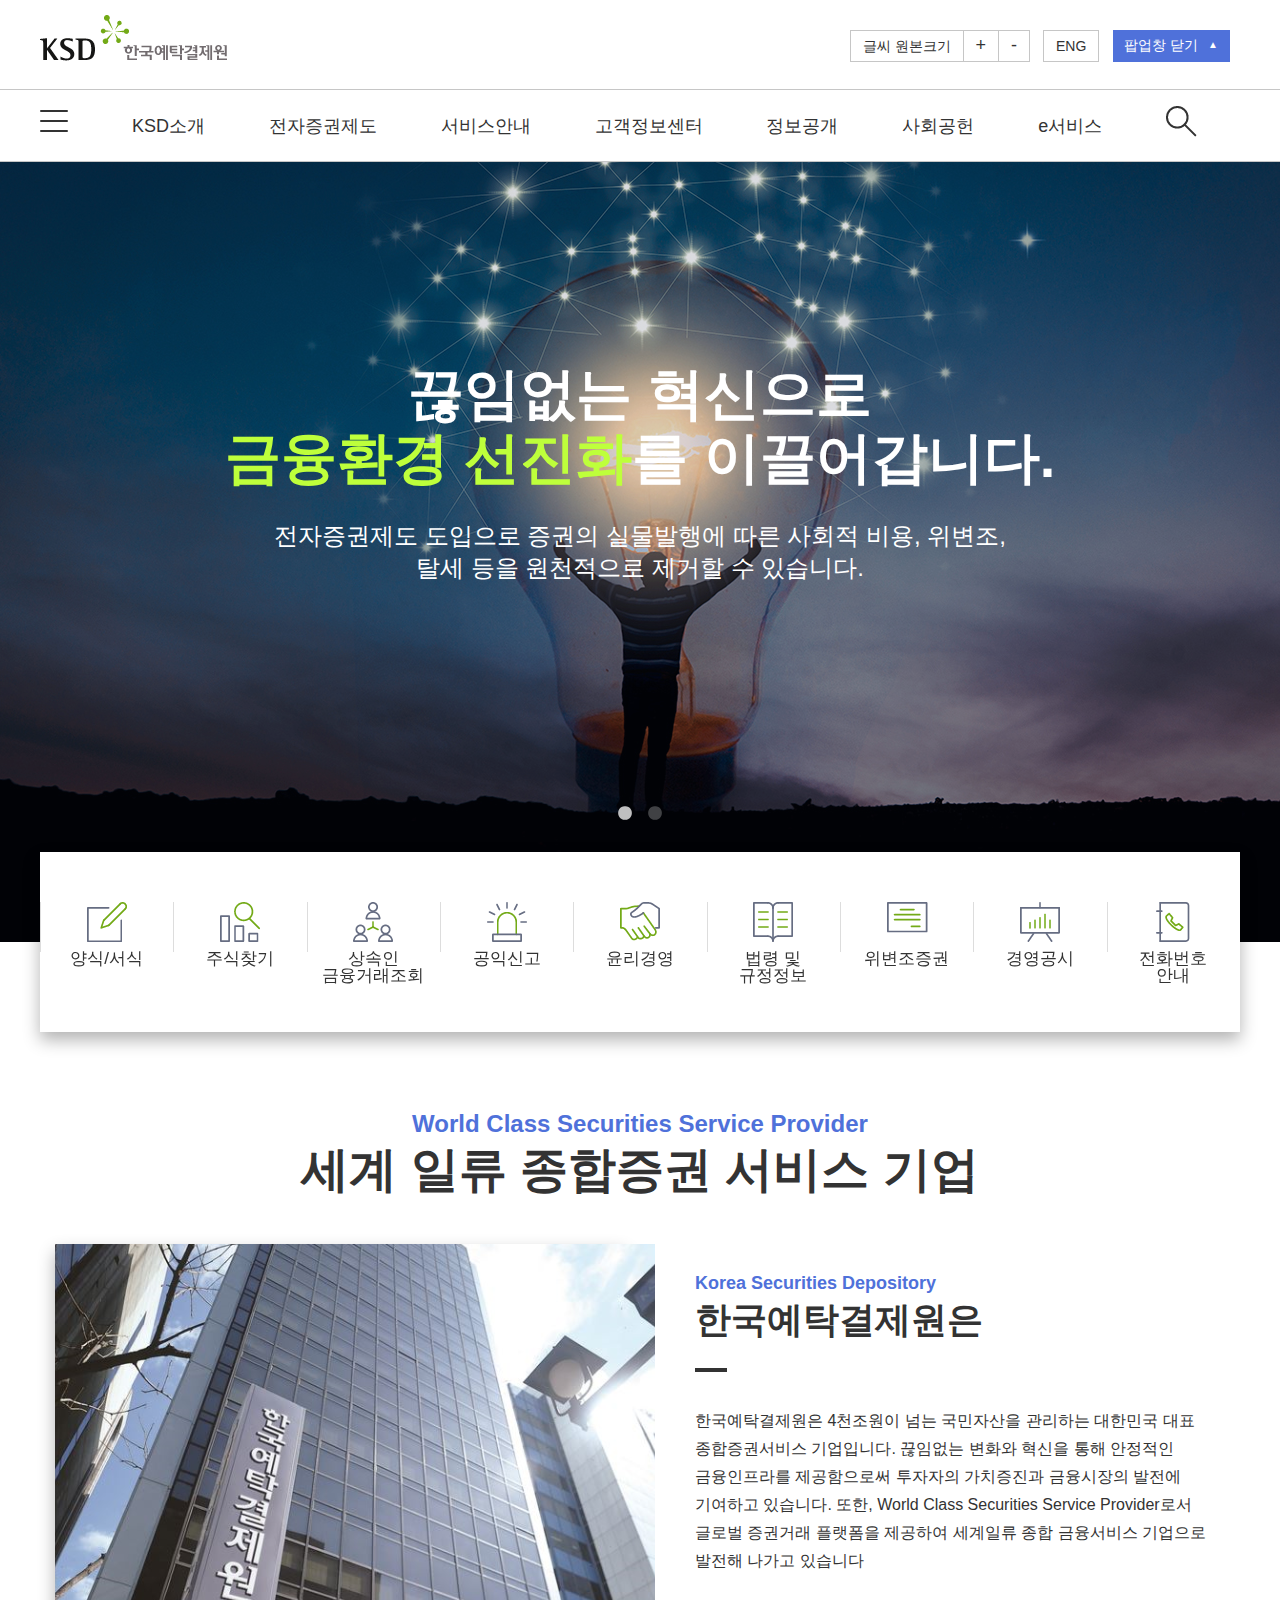
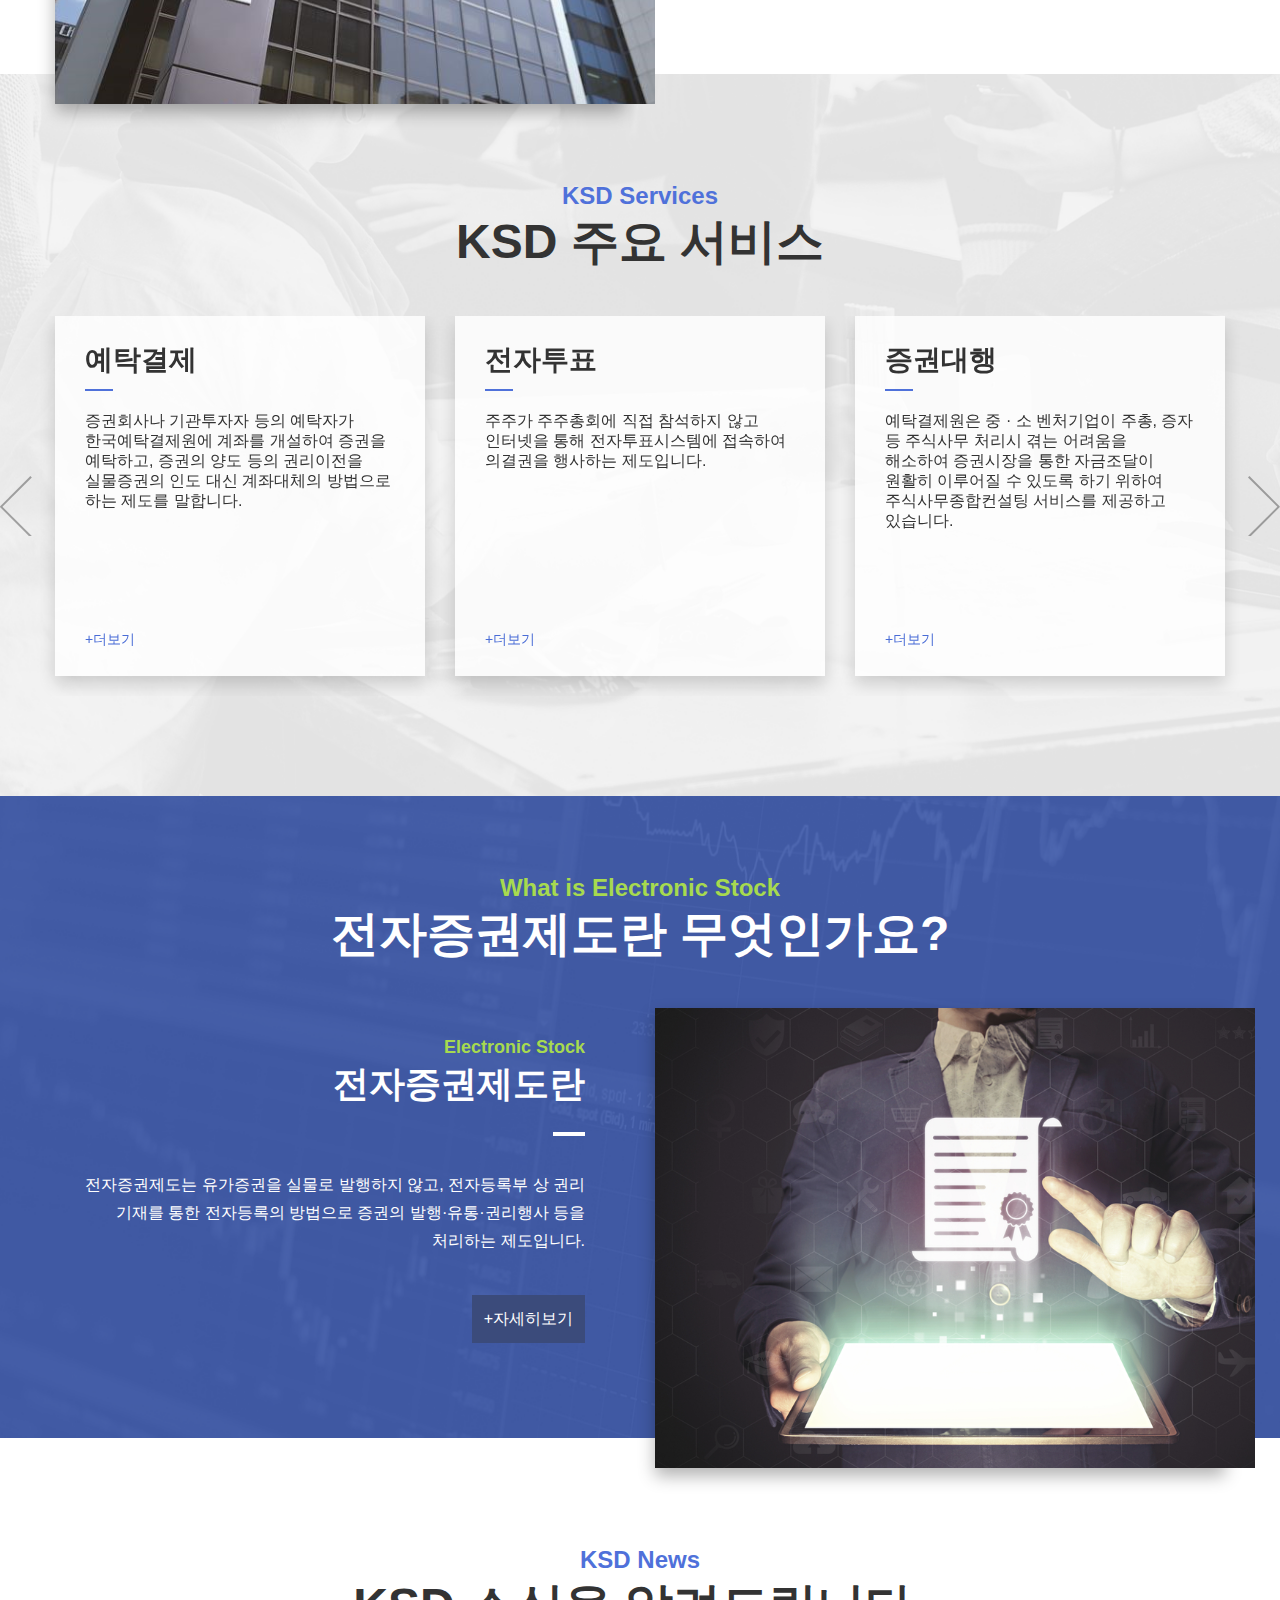
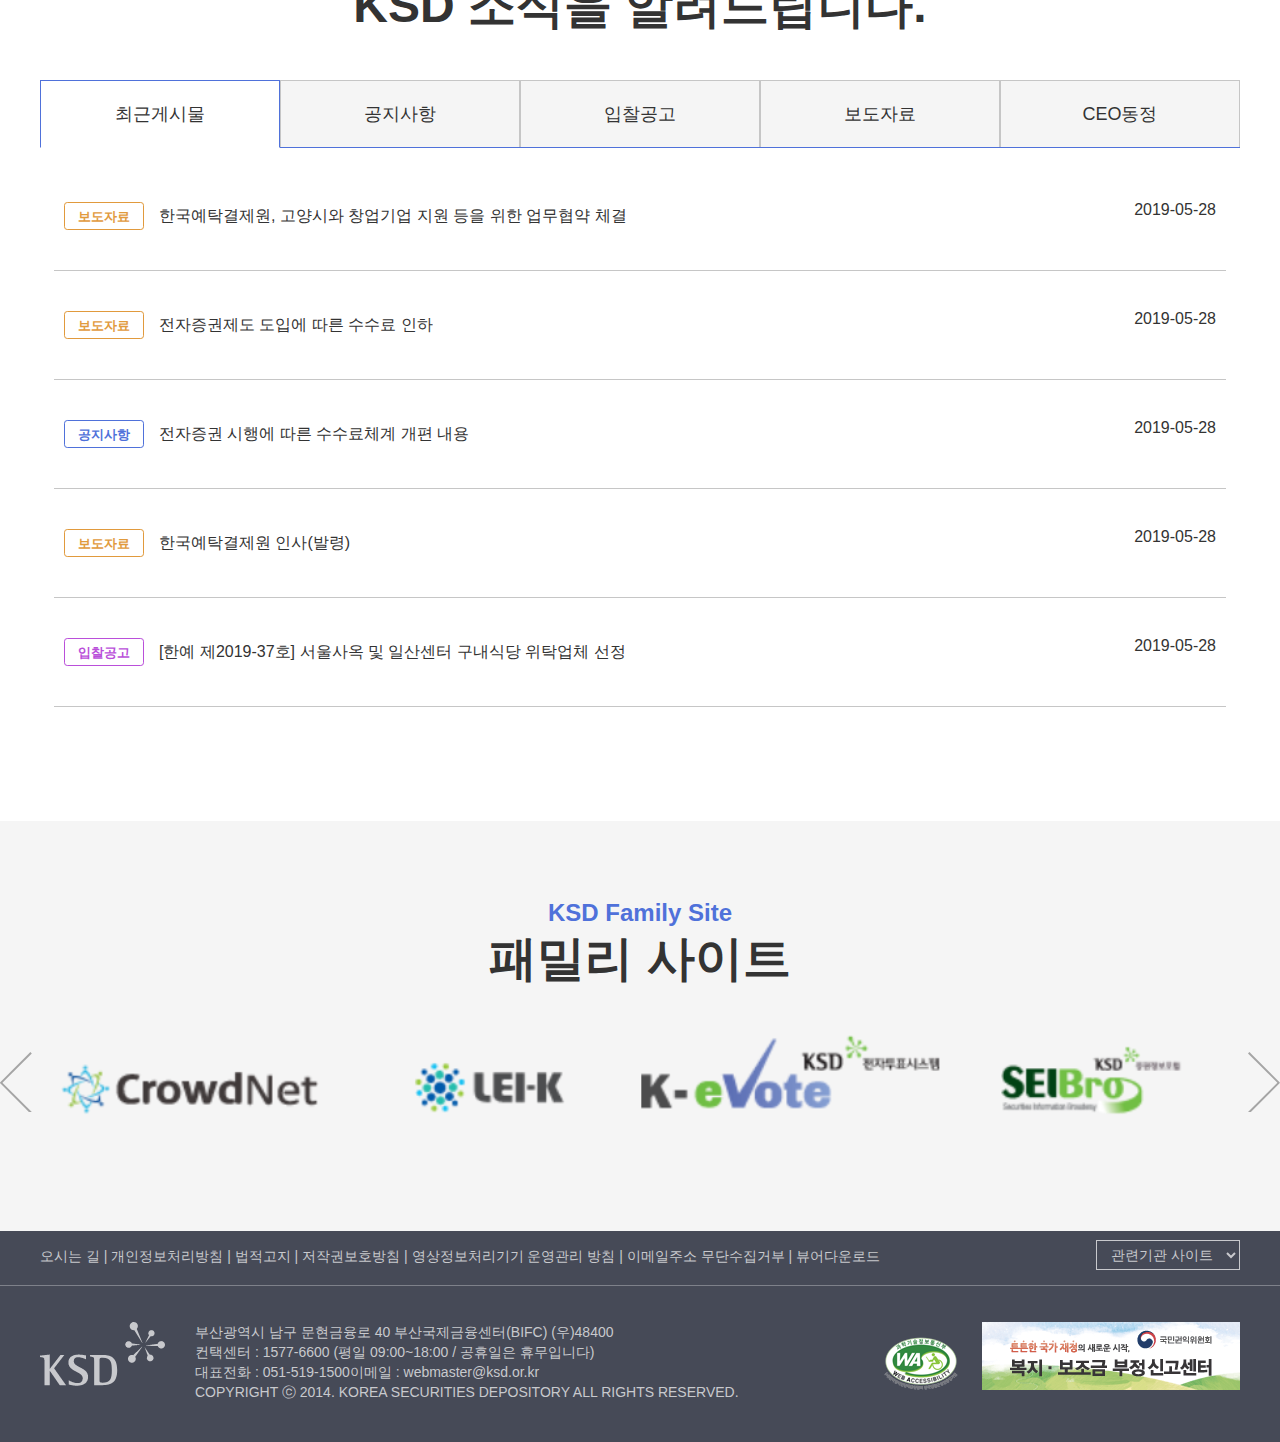
<file: index.html>
<!DOCTYPE html>
<html lang="ko">

<head>
    <meta charset="UTF-8">
    <meta name="viewport" content="width=device-width, initial-scale=1.0">
    <meta http-equiv="X-UA-Compatible" content="ie=edge">
    <title>한국예탁결제원에 오신 것을 환영합니다.</title>
    <link href="css/bootstrap.css" rel="stylesheet" />
    <link rel="stylesheet" type="text/css" href="slick/slick.css" />

    <link rel="stylesheet" type="text/css" href="slick/slick-theme.css" />
    <link href="css/site.css" rel="stylesheet" />

    <script src="scripts/jquery-3.3.1.min.js"></script>

    <script src="scripts/bootstrap.min.js"></script>
    <script type="text/javascript" src="slick/slick.min.js"></script>
    <script type="text/javascript" src="scripts/jquery.nicescroll.min.js"></script>
    <script src="scripts/common.js"></script>


</head>

<body>
    <div class="wrap">

        <div class="sidemenu-mobile">
            <div class="sidemenu-header">
                <p class="sidemenu-logo"><a href="index.html"><img src="images/logo.png" alt="로고"></a></p>
                <p class="btn-eng">ENG</p>
                <p class="sidemenu-close"><img src="images/btn_m_close.png" alt="닫기"></p>
            </div>
            <div class="sidemenu-mobile-wrap" id="lnb">
                <ul>
                    <li><a href="#none">KSD소개</a>
                        <ul>
                            <li><a href="#none">- CEO</a>
                                <ul>
                                    <li><a href="sub.html">- 3Depth</a></li>
                                    <li><a href="sub.html">- 3Depth</a></li>
                                    <li><a href="sub.html">- 3Depth</a></li>
                                </ul>
                            </li>
                            <li><a href="#none">- CI</a>
                                <ul>
                                    <li><a href="sub.html">- 3Depth</a></li>
                                    <li><a href="sub.html">- 3Depth</a></li>
                                </ul>
                            </li>
                            <li><a href="sub.html">- 조직/임원</a></li>
                            <li><a href="sub.html">- 미션/비전</a></li>
                            <li><a href="sub.html">- 윤리경영</a></li>
                            <li><a href="sub.html">- 경영공시</a></li>
                            <li><a href="sub.html">- KSD홍보</a></li>
                            <li><a href="sub.html">- KSD일자리종합추진계획</a></li>
                            <li><a href="sub.html">- KSD일자리종합추진계획</a></li>
                            <li><a href="sub.html">- KSD일자리종합추진계획</a></li>
                        </ul>
                    </li>
                    <li><a href="#none">전자증권제도</a>
                        <ul>
                            <li><a href="#none">- CEO</a>
                                <ul>
                                    <li><a href="sub.html">- 3Depth</a></li>
                                    <li><a href="sub.html">- 3Depth</a></li>
                                    <li><a href="sub.html">- 3Depth</a></li>
                                </ul>
                            </li>
                            <li><a href="#none">- CI</a>
                                <ul>
                                    <li><a href="sub.html">- 3Depth</a></li>
                                    <li><a href="sub.html">- 3Depth</a></li>
                                </ul>
                            </li>
                            <li><a href="#none">- 조직/임원</a></li>
                            <li><a href="#none">- 미션/비전</a></li>
                            <li><a href="#none">- 윤리경영</a></li>
                            <li><a href="#none">- 경영공시</a></li>
                            <li><a href="#none">- KSD홍보</a></li>
                            <li><a href="#none">- KSD일자리종합추진계획</a></li>
                            <li><a href="#none">- KSD일자리종합추진계획</a></li>
                            <li><a href="#none">- KSD일자리종합추진계획</a></li>
                        </ul>
                    </li>
                    <li><a href="#none">서비스안내</a>
                        <ul>
                            <li><a href="#none">- CEO</a>
                                <ul>
                                    <li><a href="sub.html">- 3Depth</a></li>
                                    <li><a href="sub.html">- 3Depth</a></li>
                                    <li><a href="sub.html">- 3Depth</a></li>
                                </ul>
                            </li>
                            <li><a href="#none">- CI</a>
                                <ul>
                                    <li><a href="sub.html">- 3Depth</a></li>
                                    <li><a href="sub.html">- 3Depth</a></li>
                                </ul>
                            </li>
                            <li><a href="sub.html">- 조직/임원</a></li>
                            <li><a href="sub.html">- 미션/비전</a></li>
                            <li><a href="sub.html">- 윤리경영</a></li>
                            <li><a href="sub.html">- 경영공시</a></li>
                            <li><a href="sub.html">- KSD홍보</a></li>
                            <li><a href="sub.html">- KSD일자리종합추진계획</a></li>
                            <li><a href="sub.html">- KSD일자리종합추진계획</a></li>
                            <li><a href="sub.html">- KSD일자리종합추진계획</a></li>
                        </ul>
                    </li>
                    <li><a href="#none">고객정보센터</a>
                        <ul>
                            <li><a href="#none">- 이용안내</a>
                                <ul>
                                    <li><a href="sub.html">- 3Depth</a></li>
                                    <li><a href="sub.html">- 3Depth</a></li>
                                    <li><a href="sub.html">- 3Depth</a></li>
                                </ul>
                            </li>
                            <li><a href="#none">- CI</a>
                                <ul>
                                    <li><a href="sub.html">- 3Depth</a></li>
                                    <li><a href="sub.html">- 3Depth</a></li>
                                </ul>
                            </li>
                            <li><a href="sub.html">- 조직/임원</a></li>
                            <li><a href="sub.html">- 미션/비전</a></li>
                            <li><a href="sub.html">- 윤리경영</a></li>
                            <li><a href="sub.html">- 경영공시</a></li>
                            <li><a href="sub.html">- KSD홍보</a></li>
                            <li><a href="sub.html">- KSD일자리종합추진계획</a></li>
                            <li><a href="sub.html">- KSD일자리종합추진계획</a></li>
                            <li><a href="sub.html">- KSD일자리종합추진계획</a></li>
                        </ul>
                    </li>
                    <li><a href="#none">정보공개</a>
                        <ul>
                            <li><a href="#none">- CEO</a>
                                <ul>
                                    <li><a href="sub.html">- 3Depth</a></li>
                                    <li><a href="sub.html">- 3Depth</a></li>
                                    <li><a href="sub.html">- 3Depth</a></li>
                                </ul>
                            </li>
                            <li><a href="#none">- CI</a>
                                <ul>
                                    <li><a href="sub.html">- 3Depth</a></li>
                                    <li><a href="sub.htmle">- 3Depth</a></li>
                                </ul>
                            </li>
                            <li><a href="sub.html">- 조직/임원</a></li>
                            <li><a href="sub.html">- 미션/비전</a></li>
                            <li><a href="sub.html">- 윤리경영</a></li>
                            <li><a href="sub.html">- 경영공시</a></li>
                            <li><a href="sub.html">- KSD홍보</a></li>
                            <li><a href="sub.html">- KSD일자리종합추진계획</a></li>
                            <li><a href="sub.html">- KSD일자리종합추진계획</a></li>
                            <li><a href="sub.html">- KSD일자리종합추진계획</a></li>
                        </ul>
                    </li>
                    <li><a href="#none">사회공헌</a>
                        <ul>
                            <li><a href="#none">- CEO</a>
                                <ul>
                                    <li><a href="sub.html">- 3Depth</a></li>
                                    <li><a href="sub.html">- 3Depth</a></li>
                                    <li><a href="sub.html">- 3Depth</a></li>
                                </ul>
                            </li>
                            <li><a href="#none">- CI</a>
                                <ul>
                                    <li><a href="sub.html">- 3Depth</a></li>
                                    <li><a href="sub.html">- 3Depth</a></li>
                                </ul>
                            </li>
                            <li><a href="sub.html">- 조직/임원</a></li>
                            <li><a href="sub.html">- 미션/비전</a></li>
                            <li><a href="sub.html">- 윤리경영</a></li>
                            <li><a href="sub.htmle">- 경영공시</a></li>
                            <li><a href="sub.html">- KSD홍보</a></li>
                            <li><a href="sub.html">- KSD일자리종합추진계획</a></li>
                            <li><a href="sub.html">- KSD일자리종합추진계획</a></li>
                            <li><a href="sub.html">- KSD일자리종합추진계획</a></li>
                        </ul>
                    </li>
                    <li><a href="#none">e서비스</a>
                        <ul>
                            <li><a href="#none">- CEO</a>
                                <ul>
                                    <li><a href="sub.html">- 3Depth</a></li>
                                    <li><a href="sub.html">- 3Depth</a></li>
                                    <li><a href="sub.html">- 3Depth</a></li>
                                </ul>
                            </li>
                            <li><a href="#none">- CI</a>
                                <ul>
                                    <li><a href="sub.html">- 3Depth</a></li>
                                    <li><a href="sub.html">- 3Depth</a></li>
                                </ul>
                            </li>
                            <li><a href="sub.html">- 조직/임원</a></li>
                            <li><a href="sub.html">- 미션/비전</a></li>
                            <li><a href="sub.html">- 윤리경영</a></li>
                            <li><a href="sub.html">- 경영공시</a></li>
                            <li><a href="sub.html">- KSD홍보</a></li>
                            <li><a href="sub.html">- KSD일자리종합추진계획</a></li>
                            <li><a href="sub.html">- KSD일자리종합추진계획</a></li>
                            <li><a href="sub.html">- KSD일자리종합추진계획</a></li>
                        </ul>
                    </li>
                </ul>
            </div>
        </div>
        <div class="header">
            <div class="container">
                <p class="logo"><a href="#"><img src="images/logo.png" alt="로고"></a></p>
                <ul class="header-option">
                    <li>
                        <p>글씨 원본크기</p>
                        <p class="plus">+</p>
                        <p class="minus">-</p>

                    </li>
                    <li>
                        <p>ENG</p>
                    </li>
                    <li>
                        <p class="btn-popup-close">팝업창 닫기</p>
                    </li>
                </ul>
                <div style="clear:both;"></div>
            </div>
        </div>

        <div class="main-nav">
            <div class="container">
                <ul>
                    <li>
                        <a href="sub.html"><img src="images/ico_menu.png" alt="전체메뉴"></a>
                    </li>
                    <li>
                        <a href="sub.html">KSD소개</a>
                    </li>
                    <li>
                        <a href="sub.html">전자증권제도</a>
                    </li>
                    <li>
                        <a href="sub.html">서비스안내</a>
                    </li>
                    <li>
                        <a href="sub.html">고객정보센터</a>
                    </li>
                    <li>
                        <a href="sub.html">정보공개</a>
                    </li>
                    <li>
                        <a href="sub.html">사회공헌</a>
                    </li>
                    <li>
                        <a href="sub.html">e서비스</a>
                    </li>
                    <li>
                        <a href="sub.html"><img src="images/ico_search.png" alt="전체메뉴" style="vertical-align: -5px"></a>
                    </li>
                </ul>
            </div>
        </div>
        <div class="header-mobile">
            <div class="container">
                <p class="sidemenu-toggle"><img src="images/ico_menu.png" alt="전체메뉴"></p>
                <p class="logo-mobile"><a href="index.html"><img src="images/logo.png" alt="로고"></a></p>
                <p style="float:right;"><img src="images/ico_search.png" alt="전체메뉴" style="vertical-align: -5px"></p>
                <div style="clear:both;"></div>
            </div>
        </div>
        <div class="visual-wrap">
            <div class="visual01">
                <p class="visual-title">끊임없는 혁신으로</br> <span class="txt-green">금융환경 선진화</span>를 이끌어갑니다.</p>
                <p class="visual-subtitle">
                    전자증권제도 도입으로 증권의 실물발행에 따른 사회적 비용, 위변조,<br />
                    탈세 등을 원천적으로 제거할 수 있습니다.
                </p>
            </div>
            <div class="visual02">
                <p class="visual-title">금융환경 선진화를 한 발 앞당길</br><span class="txt-green">전자증권제도</span> 도입!</p>
                <p class="visual-subtitle">
                    전자증권제도 도입으로 증권의 실물발행에 따른 사회적 비용, 위변조,<br />
                    탈세 등을 원천적으로 제거할 수 있습니다.
                </p>
            </div>
        </div>
        <div class="q-menu">
            <div class="container">
                <ul>
                    <li>
                        <a href="sub.html">
                            <p class="q-menu-ico"><img src="images/qm01.png" alt="퀵메뉴"></p>
                            <p class="q-menu-name">양식/서식</p>
                        </a>
                    </li>
                    <li>
                        <a href="sub.html">
                            <p class="q-menu-ico"><img src="images/qm02.png" alt="퀵메뉴"></p>
                            <p class="q-menu-name">주식찾기</p>
                        </a>
                    </li>
                    <li>
                        <a href="sub.html">
                            <p class="q-menu-ico"><img src="images/qm03.png" alt="퀵메뉴"></p>
                            <p class="q-menu-name">상속인<br />금융거래조회</p>
                        </a>
                    </li>
                    <li>
                        <a href="sub.html">
                            <p class="q-menu-ico"><img src="images/qm04.png" alt="퀵메뉴"></p>
                            <p class="q-menu-name">공익신고</p>
                        </a>
                    </li>
                    <li>
                        <a href="sub.html">
                            <p class="q-menu-ico"><img src="images/qm05.png" alt="퀵메뉴"></p>
                            <p class="q-menu-name">윤리경영</p>
                        </a>
                    </li>
                    <li>
                        <a href="sub.html">
                            <p class="q-menu-ico"><img src="images/qm06.png" alt="퀵메뉴"></p>
                            <p class="q-menu-name">법령 및<br />규정정보</p>
                        </a>
                    </li>
                    <li>
                        <a href="sub.html">
                            <p class="q-menu-ico"><img src="images/qm07.png" alt="퀵메뉴"></p>
                            <p class="q-menu-name">위변조증권</p>
                        </a>
                    </li>
                    <li>
                        <a href="sub.html">
                            <p class="q-menu-ico"><img src="images/qm08.png" alt="퀵메뉴"></p>
                            <p class="q-menu-name">경영공시</p>
                        </a>
                    </li>
                    <li>
                        <a href="sub.html">
                            <p class="q-menu-ico"><img src="images/qm09.png" alt="퀵메뉴"></p>
                            <p class="q-menu-name">전화번호<br />안내</p>
                        </a>
                    </li>

                </ul>
            </div>
        </div>
        <div class="main-content">
            <div class="section01">
                <div class="container">
                    <div class="section-title">
                        <p class="sub-title">World Class Securities Service Provider</p>
                        <p class="title">세계 일류 종합증권 서비스 기업</p>
                    </div>
                    <div class="section-content">
                        <div class="col-md-6">
                            <p class="section-img">
                                <img src="images/img_section01.png" alt="섹션이미지" />
                            </p>
                        </div>
                        <div class="col-md-6">
                            <div class="section-content-txt-right">
                                <p class="section-content-sub-title">Korea Securities Depository</p>
                                <p class="section-content-title">한국예탁결제원은</p>
                                <p class="section-content-desc">
                                    한국예탁결제원은 4천조원이 넘는 국민자산을 관리하는
                                    대한민국 대표 종합증권서비스 기업입니다.
                                    끊임없는 변화와 혁신을 통해 안정적인 금융인프라를 제공함으로써
                                    투자자의 가치증진과 금융시장의 발전에 기여하고 있습니다.
                                    또한, World Class Securities Service Provider로서 글로벌 증권거래 플랫폼을
                                    제공하여 세계일류 종합 금융서비스 기업으로 발전해 나가고 있습니다
                                </p>
                            </div>
                        </div>
                    </div>
                </div>
            </div>
            <div class="section02">
                <div class="container">
                    <div class="section-title">
                        <p class="sub-title">KSD Services</p>
                        <p class="title">KSD 주요 서비스</p>
                    </div>
                    <div class="section-content">
                        <div class="card-news">
                            <div class="card-service">
                                <p class="card-title">예탁결제</p>
                                <p class="card-desc">
                                    증권회사나 기관투자자 등의 예탁자가
                                    한국예탁결제원에 계좌를 개설하여
                                    증권을 예탁하고, 증권의 양도 등의
                                    권리이전을 실물증권의 인도 대신
                                    계좌대체의 방법으로 하는
                                    제도를 말합니다.
                                </p>
                                <p class="btn-card-more">+더보기</p>
                            </div>
                            <div class="card-service">
                                <p class="card-title">전자투표</p>
                                <p class="card-desc">
                                    주주가 주주총회에 직접 참석하지 않고
                                    인터넷을 통해 전자투표시스템에 접속하여
                                    의결권을 행사하는 제도입니다.
                                </p>
                                <p class="btn-card-more">+더보기</p>
                            </div>
                            <div class="card-service">
                                <p class="card-title">증권대행</p>
                                <p class="card-desc">
                                    예탁결제원은 중 · 소 벤처기업이 주총,
                                    증자 등 주식사무 처리시 겪는 어려움을
                                    해소하여 증권시장을 통한 자금조달이
                                    원활히 이루어질 수 있도록 하기 위하여
                                    주식사무종합컨설팅 서비스를
                                    제공하고 있습니다.
                                </p>
                                <p class="btn-card-more">+더보기</p>
                            </div>
                            <div class="card-service">
                                <p class="card-title">예탁결제</p>
                                <p class="card-desc">
                                    증권회사나 기관투자자 등의 예탁자가
                                    한국예탁결제원에 계좌를 개설하여
                                    증권을 예탁하고, 증권의 양도 등의
                                    권리이전을 실물증권의 인도 대신
                                    계좌대체의 방법으로 하는
                                    제도를 말합니다.
                                </p>
                                <p class="btn-card-more">+더보기</p>
                            </div>
                            <div class="card-service">
                                <p class="card-title">전자투표</p>
                                <p class="card-desc">
                                    주주가 주주총회에 직접 참석하지 않고
                                    인터넷을 통해 전자투표시스템에 접속하여
                                    의결권을 행사하는 제도입니다.
                                </p>
                                <p class="btn-card-more">+더보기</p>
                            </div>
                            <div class="card-service">
                                <p class="card-title">증권대행</p>
                                <p class="card-desc">
                                    예탁결제원은 중 · 소 벤처기업이 주총,
                                    증자 등 주식사무 처리시 겪는 어려움을
                                    해소하여 증권시장을 통한 자금조달이
                                    원활히 이루어질 수 있도록 하기 위하여
                                    주식사무종합컨설팅 서비스를
                                    제공하고 있습니다.
                                </p>
                                <p class="btn-card-more">+더보기</p>
                            </div>

                        </div>
                    </div>
                </div>
            </div>
            <div class="section03">
                <div class="container">
                    <div class="section-title">
                        <p class="sub-title">What is Electronic Stock</p>
                        <p class="title">전자증권제도란 무엇인가요?</p>
                    </div>
                    <div class="section-content">
                        <div class="col-md-6 section03-m-img">
                            <p class="section-img"><img src="images/img_section03.png" alt="섹션이미지" /></p>
                        </div>
                        <div class="col-md-6">
                            <div class="section-content-txt-left">
                                <p class="section-content-sub-title">Electronic Stock</p>
                                <p class="section-content-title">전자증권제도란</p>
                                <p class="section-content-desc">
                                    전자증권제도는 유가증권을 실물로 발행하지 않고,
                                    전자등록부 상 권리 기재를 통한 전자등록의 방법으로
                                    증권의 발행·유통·권리행사 등을 처리하는 제도입니다.
                                </p>
                                <p class="section-content-more-btn">+자세히보기</p>
                            </div>

                        </div>
                        <div class="col-md-6 section03-img">
                            <p class="section-img"><img src="images/img_section03.png" alt="섹션이미지" /></p>
                        </div>
                    </div>
                </div>
            </div>

            <div class="section04">
                <div class="container">
                    <div class="section-title">
                        <p class="sub-title">KSD News</p>
                        <p class="title">KSD 소식을 알려드립니다.</p>
                    </div>
                    <div class="section-content">
                        <div class="tabs news">
                            <input type="radio" name="tabs" id="tabone" checked="checked">
                            <label for="tabone">최근게시물</label>
                            <div class="tab">
                                <ul>
                                    <li>
                                        <p class="label news">보도자료</p>
                                        <p class="news-title">한국예탁결제원, 고양시와 창업기업 지원 등을 위한 업무협약 체결</p>
                                        <p class="news-date">2019-05-28</p>

                                    </li>
                                    <li>
                                        <p class="label news">보도자료</p>
                                        <p class="news-title">전자증권제도 도입에 따른 수수료 인하</p>
                                        <p class="news-date">2019-05-28</p>

                                    </li>
                                    <li>
                                        <p class="label notice">공지사항</p>
                                        <p class="news-title">전자증권 시행에 따른 수수료체계 개편 내용</p>
                                        <p class="news-date">2019-05-28</p>

                                    </li>
                                    <li>
                                        <p class="label news">보도자료</p>
                                        <p class="news-title">한국예탁결제원 인사(발령)</p>
                                        <p class="news-date">2019-05-28</p>

                                    </li>
                                    <li>
                                        <p class="label buy">입찰공고</p>
                                        <p class="news-title">[한예 제2019-37호] 서울사옥 및 일산센터 구내식당 위탁업체 선정</p>
                                        <p class="news-date">2019-05-28</p>

                                    </li>
                                </ul>
                            </div>

                            <input type="radio" name="tabs" id="tabtwo">
                            <label for="tabtwo">공지사항</label>
                            <div class="tab">
                                <ul>
                                    <li>
                                        <p class="label notice">공지사항</p>
                                        <p class="news-title">전자증권 시행에 따른 수수료체계 개편 내용</p>
                                        <p class="news-date">2019-05-28</p>

                                    </li>
                                    <li>
                                        <p class="label notice">공지사항</p>
                                        <p class="news-title">개인정보 처리방침 변경 안내</p>
                                        <p class="news-date">2019-05-28</p>

                                    </li>
                                    <li>
                                        <p class="label notice">공지사항</p>
                                        <p class="news-title">전산센터 재구축 사업 추진계획 설명회 개최</p>
                                        <p class="news-date">2019-05-28</p>

                                    </li>
                                    <li>
                                        <p class="label notice">공지사항</p>
                                        <p class="news-title">2019년 하계 초·중·고 교원 특수분야 교원직무연수 안내</p>
                                        <p class="news-date">2019-05-28</p>

                                    </li>
                                    <li>
                                        <p class="label notice">공지사항</p>
                                        <p class="news-title">전자증권제도 도입에 따른 발행회사 대상 Q&A 자료 안내</p>
                                        <p class="news-date">2019-05-28</p>

                                    </li>
                                </ul>
                            </div>

                            <input type="radio" name="tabs" id="tabthree">
                            <label for="tabthree">입찰공고</label>
                            <div class="tab">
                                <ul>
                                    <li>
                                        <p class="label buy">입찰공고</p>
                                        <p class="news-title">KSD 나눔재단, 64명의 학생에게 1.5여억원 장학금 지원</p>
                                        <p class="news-date">2019-05-28</p>

                                    </li>
                                    <li>
                                        <p class="label buy">입찰공고</p>
                                        <p class="news-title">KSD 나눔재단, 64명의 학생에게 1.5여억원 장학금 지원</p>
                                        <p class="news-date">2019-05-28</p>

                                    </li>
                                    <li>
                                        <p class="label buy">입찰공고</p>
                                        <p class="news-title">KSD 나눔재단, 64명의 학생에게 1.5여억원 장학금 지원</p>
                                        <p class="news-date">2019-05-28</p>

                                    </li>
                                    <li>
                                        <p class="label buy">입찰공고</p>
                                        <p class="news-title">KSD 나눔재단, 64명의 학생에게 1.5여억원 장학금 지원</p>
                                        <p class="news-date">2019-05-28</p>

                                    </li>
                                    <li>
                                        <p class="label buy">입찰공고</p>
                                        <p class="news-title">KSD 나눔재단, 64명의 학생에게 1.5여억원 장학금 지원</p>
                                        <p class="news-date">2019-05-28</p>

                                    </li>
                                </ul>
                            </div>

                            <input type="radio" name="tabs" id="tab4">
                            <label for="tab4">보도자료</label>
                            <div class="tab">
                                <ul>
                                    <li>
                                        <p class="label news">보도자료</p>
                                        <p class="news-title">KSD 나눔재단, 64명의 학생에게 1.5여억원 장학금 지원</p>
                                        <p class="news-date">2019-05-28</p>

                                    </li>
                                    <li>
                                        <p class="label news">보도자료</p>
                                        <p class="news-title">KSD 나눔재단, 64명의 학생에게 1.5여억원 장학금 지원</p>
                                        <p class="news-date">2019-05-28</p>

                                    </li>
                                    <li>
                                        <p class="label news">보도자료</p>
                                        <p class="news-title">KSD 나눔재단, 64명의 학생에게 1.5여억원 장학금 지원</p>
                                        <p class="news-date">2019-05-28</p>

                                    </li>
                                    <li>
                                        <p class="label news">보도자료</p>
                                        <p class="news-title">KSD 나눔재단, 64명의 학생에게 1.5여억원 장학금 지원</p>
                                        <p class="news-date">2019-05-28</p>

                                    </li>
                                    <li>
                                        <p class="label news">보도자료</p>
                                        <p class="news-title">KSD 나눔재단, 64명의 학생에게 1.5여억원 장학금 지원</p>
                                        <p class="news-date">2019-05-28</p>

                                    </li>
                                </ul>
                            </div>

                            <input type="radio" name="tabs" id="tab5">
                            <label for="tab5">CEO동정</label>
                            <div class="tab">
                                <ul>
                                    <li>
                                        <p class="label ceo">CEO동정</p>
                                        <p class="news-title">KSD 나눔재단, 64명의 학생에게 1.5여억원 장학금 지원</p>
                                        <p class="news-date">2019-05-28</p>

                                    </li>
                                    <li>
                                        <p class="label ceo">CEO동정</p>
                                        <p class="news-title">KSD 나눔재단, 64명의 학생에게 1.5여억원 장학금 지원</p>
                                        <p class="news-date">2019-05-28</p>

                                    </li>
                                    <li>
                                        <p class="label ceo">CEO동정</p>
                                        <p class="news-title">KSD 나눔재단, 64명의 학생에게 1.5여억원 장학금 지원</p>
                                        <p class="news-date">2019-05-28</p>

                                    </li>
                                    <li>
                                        <p class="label ceo">CEO동정</p>
                                        <p class="news-title">KSD 나눔재단, 64명의 학생에게 1.5여억원 장학금 지원</p>
                                        <p class="news-date">2019-05-28</p>

                                    </li>
                                    <li>
                                        <p class="label ceo">CEO동정</p>
                                        <p class="news-title">KSD 나눔재단, 64명의 학생에게 1.5여억원 장학금 지원</p>
                                        <p class="news-date">2019-05-28</p>

                                    </li>
                                </ul>
                            </div>
                        </div>
                    </div>
                </div>
            </div>

            <div class="section05">
                <div class="container">
                    <div class="section-title">
                        <p class="sub-title">KSD Family Site</p>
                        <p class="title">패밀리 사이트</p>
                    </div>
                    <div class="section-content">
                        <div class="family-wrap">
                            <div class="family-img"><img src="images/family01.png" alt="패밀리로고"></div>
                            <div class="family-img"><img src="images/family02.png" alt="패밀리로고"></div>
                            <div class="family-img"><img src="images/family03.png" alt="패밀리로고"></div>
                            <div class="family-img"><img src="images/family04.png" alt="패밀리로고"></div>
                            <div class="family-img"><img src="images/family01.png" alt="패밀리로고"></div>
                            <div class="family-img"><img src="images/family02.png" alt="패밀리로고"></div>
                            <div class="family-img"><img src="images/family03.png" alt="패밀리로고"></div>
                            <div class="family-img"><img src="images/family04.png" alt="패밀리로고"></div>

                        </div>
                    </div>
                </div>
            </div>

        </div>
        <div class="footer-wrap">
            <div class="footer-top">
                <div class="container">
                    <p class="term">오시는 길 | 개인정보처리방침 | 법적고지 | 저작권보호방침 | 영상정보처리기기 운영관리 방침 | 이메일주소 무단수집거부 | 뷰어다운로드</p>
                    <select class="family-site">
                        <option>관련기관 사이트</option>
                        <option>관련기관 사이트</option>
                        <option>관련기관 사이트</option>
                    </select>
                </div>
            </div>
            <div class="footer-bottom">
                <div class="container">
                    <p class="footer-logo"><img src="images/footer_logo.png" alt="푸터로고"></p>
                    <div class="footer-address">
                        부산광역시 남구 문현금융로 40 부산국제금융센터(BIFC) (우)48400<br />
                        컨택센터 : 1577-6600 (평일 09:00~18:00 / 공휴일은 휴무입니다)<br />
                        대표전화 : 051-519-1500이메일 : webmaster@ksd.or.kr<br />
                        COPYRIGHT ⓒ 2014. KOREA SECURITIES DEPOSITORY ALL RIGHTS RESERVED.
                    </div>
                    <div class="footer-banner">
                        <img src="images/banner01.png" alt="배너" />
                        <img src="images/banner02.png" alt="배너" />
                    </div>
                    <div style="clear:both;"></div>
                </div>
            </div>
        </div>
        <div class="overlay"></div>
    </div>
</body>

</html>
</file>
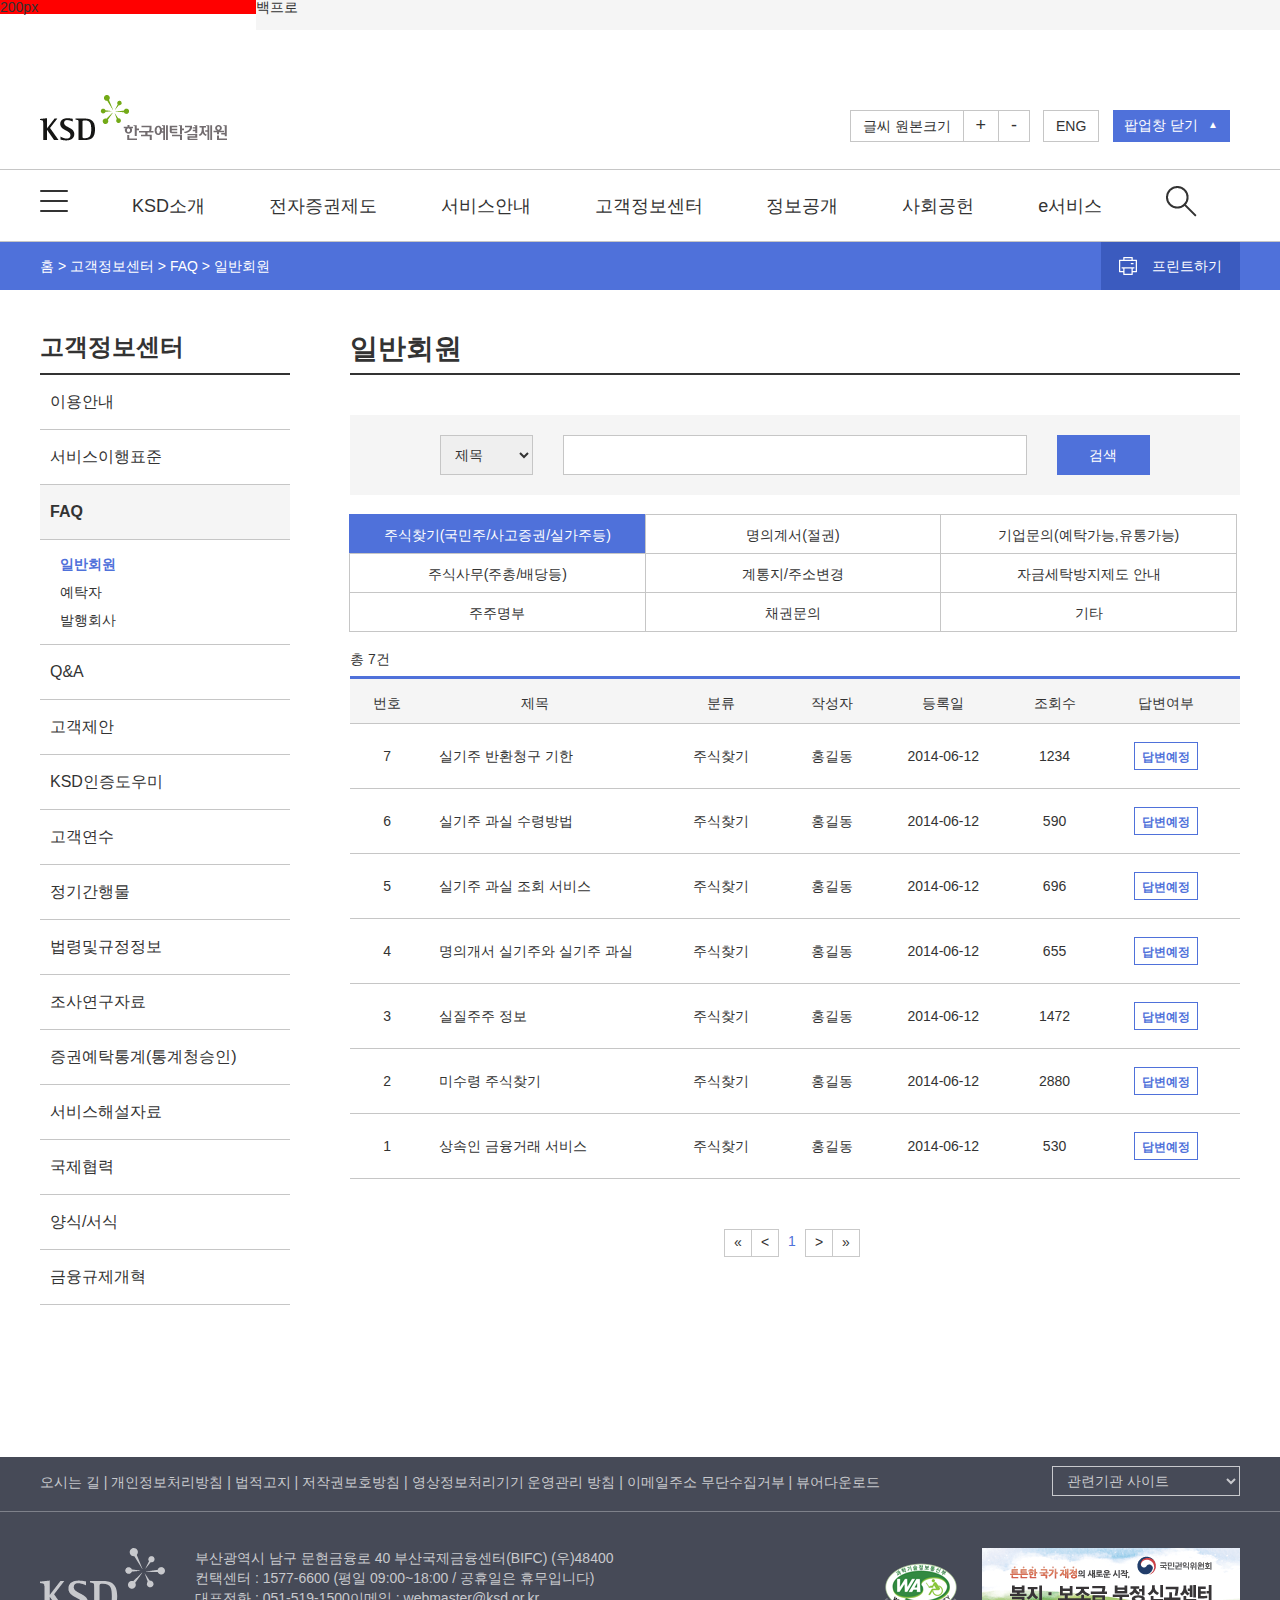
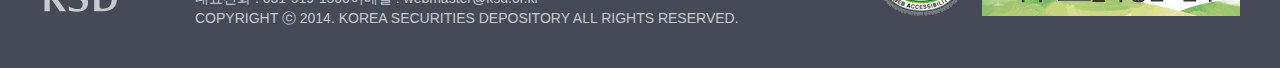
<file: sub.html>
<!DOCTYPE html>
<html lang="ko">

<head>
    <meta charset="UTF-8">
    <meta name="viewport" content="width=device-width, initial-scale=1.0">
    <meta http-equiv="X-UA-Compatible" content="ie=edge">
    <title>고객정보센터</title>


    <link href="css/bootstrap.css" rel="stylesheet" />
    <link rel="stylesheet" type="text/css" href="slick/slick.css" />

    <!-- <link rel="stylesheet" type="text/css" href="slick/slick-theme.css"/> -->
    <link href="css/site.css" rel="stylesheet" />

    <script src="scripts/jquery-3.3.1.min.js"></script>

    <script src="scripts/bootstrap.min.js"></script>
    <script type="text/javascript" src="slick/slick.min.js"></script>
    <script src="scripts/common.js"></script>
</head>

<body>
    <div class="wrap">
            <div style="width:100%; height:80px">
                    <div style="float:left; width:20%; background:red">200px</div>
                    <div style="float:left; width:80%; height:30px; background:#f5f5f5;">백프로</div>
                </div>
            <div class="sidemenu-mobile">
                    <div class="sidemenu-header">
                        <p class="sidemenu-logo"><a href="index.html"><img src="images/logo.png" alt="로고"></a></p>
                        <p class="btn-eng">ENG</p>
                        <p class="sidemenu-close"><img src="images/btn_m_close.png" alt="닫기"></p>
                    </div>
                    <div class="sidemenu-mobile-wrap" id="lnb">
                            <ul>
                                <li><a href="#none">KSD소개</a>
                                    <ul>
                                        <li><a href="#none">- CEO</a>
                                            <ul>
                                                <li><a href="sub.html">- 3Depth</a></li>
                                                <li><a href="sub.html">- 3Depth</a></li>
                                                <li><a href="sub.html">- 3Depth</a></li>
                                            </ul>
                                        </li>
                                        <li><a href="#none">- CI</a>
                                            <ul>
                                                <li><a href="sub.html">- 3Depth</a></li>
                                                <li><a href="sub.html">- 3Depth</a></li>
                                            </ul>
                                        </li>
                                        <li><a href="sub.html">- 조직/임원</a></li>
                                        <li><a href="sub.html">- 미션/비전</a></li>
                                        <li><a href="sub.html">- 윤리경영</a></li>
                                        <li><a href="sub.html">- 경영공시</a></li>
                                        <li><a href="sub.html">- KSD홍보</a></li>
                                        <li><a href="sub.html">- KSD일자리종합추진계획</a></li>
                                        <li><a href="sub.html">- KSD일자리종합추진계획</a></li>
                                        <li><a href="sub.html">- KSD일자리종합추진계획</a></li>
                                    </ul>
                                </li>
                                <li><a href="#none">전자증권제도</a>
                                    <ul>
                                        <li><a href="#none">- CEO</a>
                                            <ul>
                                                <li><a href="sub.html">- 3Depth</a></li>
                                                <li><a href="sub.html">- 3Depth</a></li>
                                                <li><a href="sub.html">- 3Depth</a></li>
                                            </ul>
                                        </li>
                                        <li><a href="#none">- CI</a>
                                            <ul>
                                                <li><a href="sub.html">- 3Depth</a></li>
                                                <li><a href="sub.html">- 3Depth</a></li>
                                            </ul>
                                        </li>
                                        <li><a href="#none">- 조직/임원</a></li>
                                        <li><a href="#none">- 미션/비전</a></li>
                                        <li><a href="#none">- 윤리경영</a></li>
                                        <li><a href="#none">- 경영공시</a></li>
                                        <li><a href="#none">- KSD홍보</a></li>
                                        <li><a href="#none">- KSD일자리종합추진계획</a></li>
                                        <li><a href="#none">- KSD일자리종합추진계획</a></li>
                                        <li><a href="#none">- KSD일자리종합추진계획</a></li>
                                    </ul>
                                </li>
                                <li><a href="#none">서비스안내</a>
                                    <ul>
                                        <li><a href="#none">- CEO</a>
                                            <ul>
                                                <li><a href="sub.html">- 3Depth</a></li>
                                                <li><a href="sub.html">- 3Depth</a></li>
                                                <li><a href="sub.html">- 3Depth</a></li>
                                            </ul>
                                        </li>
                                        <li><a href="#none">- CI</a>
                                            <ul>
                                                <li><a href="sub.html">- 3Depth</a></li>
                                                <li><a href="sub.html">- 3Depth</a></li>
                                            </ul>
                                        </li>
                                        <li><a href="sub.html">- 조직/임원</a></li>
                                        <li><a href="sub.html">- 미션/비전</a></li>
                                        <li><a href="sub.html">- 윤리경영</a></li>
                                        <li><a href="sub.html">- 경영공시</a></li>
                                        <li><a href="sub.html">- KSD홍보</a></li>
                                        <li><a href="sub.html">- KSD일자리종합추진계획</a></li>
                                        <li><a href="sub.html">- KSD일자리종합추진계획</a></li>
                                        <li><a href="sub.html">- KSD일자리종합추진계획</a></li>
                                    </ul>
                                </li>
                                <li><a href="#none">고객정보센터</a>
                                    <ul>
                                        <li><a href="#none">- CEO</a>
                                            <ul>
                                                <li><a href="sub.html">- 3Depth</a></li>
                                                <li><a href="sub.html">- 3Depth</a></li>
                                                <li><a href="sub.html">- 3Depth</a></li>
                                            </ul>
                                        </li>
                                        <li><a href="#none">- CI</a>
                                            <ul>
                                                <li><a href="sub.html">- 3Depth</a></li>
                                                <li><a href="sub.html">- 3Depth</a></li>
                                            </ul>
                                        </li>
                                        <li><a href="sub.html">- 조직/임원</a></li>
                                        <li><a href="sub.html">- 미션/비전</a></li>
                                        <li><a href="sub.html">- 윤리경영</a></li>
                                        <li><a href="sub.html">- 경영공시</a></li>
                                        <li><a href="sub.html">- KSD홍보</a></li>
                                        <li><a href="sub.html">- KSD일자리종합추진계획</a></li>
                                        <li><a href="sub.html">- KSD일자리종합추진계획</a></li>
                                        <li><a href="sub.html">- KSD일자리종합추진계획</a></li>
                                    </ul>
                                </li>
                                <li><a href="#none">정보공개</a>
                                    <ul>
                                        <li><a href="#none">- CEO</a>
                                            <ul>
                                                <li><a href="sub.html">- 3Depth</a></li>
                                                <li><a href="sub.html">- 3Depth</a></li>
                                                <li><a href="sub.html">- 3Depth</a></li>
                                            </ul>
                                        </li>
                                        <li><a href="#none">- CI</a>
                                            <ul>
                                                <li><a href="sub.html">- 3Depth</a></li>
                                                <li><a href="sub.htmle">- 3Depth</a></li>
                                            </ul>
                                        </li>
                                        <li><a href="sub.html">- 조직/임원</a></li>
                                        <li><a href="sub.html">- 미션/비전</a></li>
                                        <li><a href="sub.html">- 윤리경영</a></li>
                                        <li><a href="sub.html">- 경영공시</a></li>
                                        <li><a href="sub.html">- KSD홍보</a></li>
                                        <li><a href="sub.html">- KSD일자리종합추진계획</a></li>
                                        <li><a href="sub.html">- KSD일자리종합추진계획</a></li>
                                        <li><a href="sub.html">- KSD일자리종합추진계획</a></li>
                                    </ul>
                                </li>
                                <li><a href="#none">사회공헌</a>
                                    <ul>
                                        <li><a href="#none">- CEO</a>
                                            <ul>
                                                <li><a href="sub.html">- 3Depth</a></li>
                                                <li><a href="sub.html">- 3Depth</a></li>
                                                <li><a href="sub.html">- 3Depth</a></li>
                                            </ul>
                                        </li>
                                        <li><a href="#none">- CI</a>
                                            <ul>
                                                <li><a href="sub.html">- 3Depth</a></li>
                                                <li><a href="sub.html">- 3Depth</a></li>
                                            </ul>
                                        </li>
                                        <li><a href="sub.html">- 조직/임원</a></li>
                                        <li><a href="sub.html">- 미션/비전</a></li>
                                        <li><a href="sub.html">- 윤리경영</a></li>
                                        <li><a href="sub.htmle">- 경영공시</a></li>
                                        <li><a href="sub.html">- KSD홍보</a></li>
                                        <li><a href="sub.html">- KSD일자리종합추진계획</a></li>
                                        <li><a href="sub.html">- KSD일자리종합추진계획</a></li>
                                        <li><a href="sub.html">- KSD일자리종합추진계획</a></li>
                                    </ul>
                                </li>
                                <li><a href="#none">e서비스</a>
                                    <ul>
                                        <li><a href="#none">- CEO</a>
                                            <ul>
                                                <li><a href="sub.html">- 3Depth</a></li>
                                                <li><a href="sub.html">- 3Depth</a></li>
                                                <li><a href="sub.html">- 3Depth</a></li>
                                            </ul>
                                        </li>
                                        <li><a href="#none">- CI</a>
                                            <ul>
                                                <li><a href="sub.html">- 3Depth</a></li>
                                                <li><a href="sub.html">- 3Depth</a></li>
                                            </ul>
                                        </li>
                                        <li><a href="sub.html">- 조직/임원</a></li>
                                        <li><a href="sub.html">- 미션/비전</a></li>
                                        <li><a href="sub.html">- 윤리경영</a></li>
                                        <li><a href="sub.html">- 경영공시</a></li>
                                        <li><a href="sub.html">- KSD홍보</a></li>
                                        <li><a href="sub.html">- KSD일자리종합추진계획</a></li>
                                        <li><a href="sub.html">- KSD일자리종합추진계획</a></li>
                                        <li><a href="sub.html">- KSD일자리종합추진계획</a></li>
                                    </ul>
                                </li>
                            </ul>
                    </div>
                </div>
        <div class="header">
            <div class="container">
                <p class="logo"><a href="index.html"><img src="images/logo.png" alt="로고"></a></p>
                <ul class="header-option">
                    <li>
                        <p>글씨 원본크기</p>
                        <p class="plus">+</p>
                        <p class="minus">-</p>

                    </li>
                    <li>
                        <p>ENG</p>
                    </li>
                    <li>
                        <p class="btn-popup-close">팝업창 닫기</p>
                    </li>
                </ul>
                <div style="clear:both;"></div>
            </div>
        </div>
        <div class="main-nav">
            <div class="container">
                <ul>
                    <li>
                            <a href="sub.html"><img src="images/ico_menu.png" alt="전체메뉴"></a>
                    </li>
                    <li>
                        <a href="sub.html">KSD소개</a>
                    </li>
                    <li>
                            <a href="sub.html">전자증권제도</a>
                    </li>
                    <li>
                            <a href="sub.html">서비스안내</a>
                    </li>
                    <li>
                            <a href="sub.html">고객정보센터</a>
                    </li>
                    <li>
                            <a href="sub.html">정보공개</a>
                    </li>
                    <li>
                            <a href="sub.html">사회공헌</a>
                    </li>
                    <li>
                            <a href="sub.html">e서비스</a>
                    </li>
                    <li>
                            <a href="sub.html"><img src="images/ico_search.png" alt="전체메뉴" style="vertical-align: -5px"></a>
                    </li>
                </ul>
            </div>
        </div>
        <div class="header-mobile">
            <div class="container">
                <p class="sidemenu-toggle"><img src="images/ico_menu.png" alt="전체메뉴"></p>
                <p class="logo-mobile"><a href="index.html"><img src="images/logo.png" alt="로고"></a></p>
                <p style="float:right;"><img src="images/ico_search.png" alt="전체메뉴" style="vertical-align: -5px"></p>
                <div style="clear:both;"></div>
            </div>
        </div>
        <div class="breadcrumb-wrap">
            <div class="container">
                <div class="history">
                    홈 > 고객정보센터 > FAQ > 일반회원
                </div>
                <div class="print">프린트하기</div>
                <div style="clear:both;"></div>
            </div>
        </div>
        <div class="content-wrap">
            <div class="side-q-menu">
                <p class="side-q-menu-title">
                    KSD Bar
                </p>
                <ul>
                    <li>
                        <p class="sq-ico"><img src="images/ico_sq01.png" alt="사이드퀵메뉴" /></p>
                        <p class="sq-name">양식/서식</p>
                    </li>
                    <li>
                        <p class="sq-ico"><img src="images/ico_sq02.png" alt="사이드퀵메뉴" /></p>
                        <p class="sq-name">주식찾기</p>
                    </li>
                    <li>
                        <p class="sq-ico"><img src="images/ico_sq03.png" alt="사이드퀵메뉴" /></p>
                        <p class="sq-name">상속인<br />금융거래조회</p>
                    </li>
                    <li>
                        <p class="sq-ico"><img src="images/ico_sq04.png" alt="사이드퀵메뉴" /></p>
                        <p class="sq-name">공익신고</p>
                    </li>
                    <li>
                        <p class="sq-ico"><img src="images/ico_sq05.png" alt="사이드퀵메뉴" /></p>
                        <p class="sq-name">행동강령<br />상담,신고</p>
                    </li>
                    <li>
                        <p class="sq-ico"><img src="images/ico_sq06.png" alt="사이드퀵메뉴" /></p>
                        <p class="sq-name">고객연수</p>
                    </li>
                    <li>
                        <p class="sq-ico"><img src="images/ico_sq07.png" alt="사이드퀵메뉴" /></p>
                        <p class="sq-name">경영공시</p>
                    </li>
                    <li>
                        <p class="sq-ico"><img src="images/ico_sq08.png" alt="사이드퀵메뉴" /></p>
                        <p class="sq-name">전화번호<br />안내</p>
                    </li>
                </ul>
                <p class="sq-name-top">∧<br /><br />
                    TOP</p>
            </div>
            <div class="container">
                <div class="sidemenu">
                    <p class="sidemenu-title">고객정보센터</p>
                    <ul>
                        <li>이용안내</li>
                        <li>서비스이행표준</li>
                        <li class="active">
                            FAQ
                            <ul class="side-2depth">
                                <li class="active">일반회원</li>
                                <li>예탁자</li>
                                <li>발행회사</li>
                            </ul>
                        </li>
                        <li>Q&A</li>
                        <li>고객제안</li>
                        <li>KSD인증도우미</li>
                        <li>고객연수</li>
                        <li>정기간행물</li>
                        <li>법령및규정정보</li>
                        <li>조사연구자료</li>
                        <li>증권예탁통계(통계청승인)</li>
                        <li>서비스해설자료</li>
                        <li>국제협력</li>
                        <li>양식/서식</li>
                        <li>금융규제개혁</li>
                    </ul>

                </div>
                <div class="content">
                    <p class="content-title">
                        일반회원
                    </p>
                    <div class="search-box">
                        <div class="row">
                            <div class="col-md-2 col-sm-2"><select>
                                    <option>제목</option>
                                </select></div>
                            <div class="col-md-8 col-sm-8"><input type="text" /></div>
                            <div class="col-md-2 col-sm-2">
                                <p>검색</p>
                            </div>
                        </div>
                    </div>
                    <div class="category">
                        <ul>
                            <li class="active">주식찾기(국민주/사고증권/실가주등)</li>
                            <li>명의계서(절권)</li>
                            <li>기업문의(예탁가능,유통가능)</li>
                            <li>주식사무(주총/배당등)</li>
                            <li>계통지/주소변경</li>
                            <li>자금세탁방지제도 안내</li>
                            <li>주주명부</li>
                            <li>채권문의</li>
                            <li>기타</li>
                        </ul>
                    </div>

                    <div class="tbl-wrap">
                        <p class="total-num">총 7건</p>
                        <div class="select-category">
                            <select>
                                <option>주식찾기(국민주/사고증권/실가동주등)</option>
                                <option>명의계서(절권)</option>
                                <option>기업문의(예탁가능, 유통가능)</option>
                                <option>주식사무(주총/배당동)</option>
                                <option>계통지/주소변경</option>
                                <option>자금세탁방지제도 안내</option>
                                <option>주주명부</option>
                                <option>채권문의</option>
                                <option>기타</option>
                            </select>
                        </div>
                        <div class=" tbl-header">
                            <p class="col-md-1 col-sm-1 num">번호</p>
                            <p class="col-md-3 col-sm-3 title">제목</p>
                            <p class="col-md-2 col-sm-2  ct">분류</p>
                            <p class="col-md-1 col-sm-1 writer">작성자</p>
                            <p class="col-md-2 col-sm-2 date">등록일</p>
                            <p class="col-md-1 col-sm-1 view">조회수</p>
                            <p class="col-md-2 col-sm-2 reply">답변여부</p>
                        </div>
                        <div class=" tbl-block first-block">
                            <p class="col-md-1 col-sm-1 col-xs-1 num">7</p>
                            <p class="col-md-3 col-sm-3 col-xs-10 title">실기주 반환청구 기한</p>
                            <p class="col-md-2 col-sm-2 col-xs-11 col-xs-offset-1 col-sm-offset-0  ct">주식찾기</p>
                            <p class="col-md-1 col-sm-1 col-xs-3 col-xs-offset-1 col-sm-offset-0 writer">홍길동</p>
                            <p class="col-md-2 col-sm-2 col-xs-4 date">2014-06-12</p>
                            <p class="col-md-1 col-sm-1 col-xs-4 view">1234</p>
                            <p class="col-md-2 col-sm-2 col-xs-12 reply"><span>답변예정</span></p>
                        </div>
                        <div class=" tbl-block">
                            <p class="col-md-1 col-sm-1 col-xs-1 num">6</p>
                            <p class="col-md-3 col-sm-3 col-xs-10 title">실기주 과실 수령방법</p>
                            <p class="col-md-2 col-sm-2 col-xs-11 col-xs-offset-1 col-sm-offset-0  ct">주식찾기</p>
                            <p class="col-md-1 col-sm-1 col-xs-3 col-xs-offset-1 col-sm-offset-0 writer">홍길동</p>
                            <p class="col-md-2 col-sm-2 col-xs-4 date">2014-06-12</p>
                            <p class="col-md-1 col-sm-1 col-xs-4 view">590</p>
                            <p class="col-md-2 col-sm-2 col-xs-12 reply"><span>답변예정</span></p>
                        </div>
                        <div class=" tbl-block">
                            <p class="col-md-1 col-sm-1 col-xs-1 num">5</p>
                            <p class="col-md-3 col-sm-3 col-xs-10 title">실기주 과실 조회 서비스</p>
                            <p class="col-md-2 col-sm-2 col-xs-11 col-xs-offset-1 col-sm-offset-0  ct">주식찾기</p>
                            <p class="col-md-1 col-sm-1 col-xs-3 col-xs-offset-1 col-sm-offset-0 writer">홍길동</p>
                            <p class="col-md-2 col-sm-2 col-xs-4 date">2014-06-12</p>
                            <p class="col-md-1 col-sm-1 col-xs-4 view">696</p>
                            <p class="col-md-2 col-sm-2 col-xs-12 reply"><span>답변예정</span></p>
                        </div>
                        <div class=" tbl-block">
                            <p class="col-md-1 col-sm-1 col-xs-1 num">4</p>
                            <p class="col-md-3 col-sm-3 col-xs-10 title">명의개서 실기주와 실기주 과실</p>
                            <p class="col-md-2 col-sm-2 col-xs-11 col-xs-offset-1 col-sm-offset-0  ct">주식찾기</p>
                            <p class="col-md-1 col-sm-1 col-xs-3 col-xs-offset-1 col-sm-offset-0 writer">홍길동</p>
                            <p class="col-md-2 col-sm-2 col-xs-4 date">2014-06-12</p>
                            <p class="col-md-1 col-sm-1 col-xs-4 view">655</p>
                            <p class="col-md-2 col-sm-2 col-xs-12 reply"><span>답변예정</span></p>
                        </div>
                        <div class=" tbl-block">
                            <p class="col-md-1 col-sm-1 col-xs-1 num">3</p>
                            <p class="col-md-3 col-sm-3 col-xs-10 title">실질주주 정보</p>
                            <p class="col-md-2 col-sm-2 col-xs-11 col-xs-offset-1 col-sm-offset-0  ct">주식찾기</p>
                            <p class="col-md-1 col-sm-1 col-xs-3 col-xs-offset-1 col-sm-offset-0 writer">홍길동</p>
                            <p class="col-md-2 col-sm-2 col-xs-4 date">2014-06-12</p>
                            <p class="col-md-1 col-sm-1 col-xs-4 view">1472</p>
                            <p class="col-md-2 col-sm-2 col-xs-12 reply"><span>답변예정</span></p>
                        </div>
                        <div class=" tbl-block">
                            <p class="col-md-1 col-sm-1 col-xs-1 num">2</p>
                            <p class="col-md-3 col-sm-3 col-xs-10 title">미수령 주식찾기</p>
                            <p class="col-md-2 col-sm-2 col-xs-11 col-xs-offset-1 col-sm-offset-0  ct">주식찾기</p>
                            <p class="col-md-1 col-sm-1 col-xs-3 col-xs-offset-1 col-sm-offset-0 writer">홍길동</p>
                            <p class="col-md-2 col-sm-2 col-xs-4 date">2014-06-12</p>
                            <p class="col-md-1 col-sm-1 col-xs-4 view">2880</p>
                            <p class="col-md-2 col-sm-2 col-xs-12 reply"><span>답변예정</span></p>
                        </div>
                        <div class=" tbl-block">
                            <p class="col-md-1 col-sm-1 col-xs-1 num">1</p>
                            <p class="col-md-3 col-sm-3 col-xs-10 title">상속인 금융거래 서비스</p>
                            <p class="col-md-2 col-sm-2 col-xs-11 col-xs-offset-1 col-sm-offset-0  ct">주식찾기</p>
                            <p class="col-md-1 col-sm-1 col-xs-3 col-xs-offset-1 col-sm-offset-0 writer">홍길동</p>
                            <p class="col-md-2 col-sm-2 col-xs-4 date">2014-06-12</p>
                            <p class="col-md-1 col-sm-1 col-xs-4 view">530</p>
                            <p class="col-md-2 col-sm-2 col-xs-12 reply"><span>답변예정</span></p>
                        </div>
                        <div class="paging">
                            <p>&#171;</p>
                            <p>&#60;</p>
                            <p class="paging-num">1 </p>
                            <p>&#62;</p>
                            <p>&#187;</p>
                        </div>
                    </div>
                </div>
                <div style="clear:both;"></div>
                
            </div>
        </div>
        <div class="footer-wrap">
            <div class="footer-top">
                <div class="container">
                    <p class="term">오시는 길 | 개인정보처리방침 | 법적고지 | 저작권보호방침 | 영상정보처리기기 운영관리 방침 | 이메일주소 무단수집거부 | 뷰어다운로드</p>
                    <select class="family-site">
                        <option>관련기관 사이트</option>
                        <option>기획재정부</option>
                        <option>금융위원회</option>
                        <option>금융감독원</option>
                        <option>DART(전자공시시스템)</option>
                        <option>KRX(한국거래소)</option>
                        <option>국민권익위원회</option>
                        <option>금융결제원</option>
                    </select>
                </div>
            </div>
            <div class="footer-bottom">
                <div class="container">
                    <p class="footer-logo"><img src="images/footer_logo.png" alt="푸터로고"></p>
                    <div class="footer-address">
                        부산광역시 남구 문현금융로 40 부산국제금융센터(BIFC) (우)48400<br />
                        컨택센터 : 1577-6600 (평일 09:00~18:00 / 공휴일은 휴무입니다)<br />
                        대표전화 : 051-519-1500이메일 : webmaster@ksd.or.kr<br />
                        COPYRIGHT ⓒ 2014. KOREA SECURITIES DEPOSITORY ALL RIGHTS RESERVED.
                    </div>
                    <div class="footer-banner">
                        <img src="images/banner01.png" alt="배너" />
                        <img src="images/banner02.png" alt="배너" />
                    </div>
                    <div style="clear:both;"></div>
                </div>
            </div>
        </div>
        <div class="overlay"></div>

        
    </div>

</body>

</html>
</file>
<file: css/site.css>
lhtml,
body,
div,
span,
applet,
object,
iframe,
h1,
h2,
h3,
h4,
h5,
h6,
p,
blockquote,
pre,
a,
abbr,
acronym,
address,
big,
cite,
code,
del,
dfn,
em,
img,
ins,
kbd,
q,
s,
samp,
small,
strike,
strong,
sub,
sup,
tt,
var,
b,
u,
i,
center,
dl,
dt,
dd,
ol,
ul,
li,
fieldset,
form,
label,
legend,
table,
caption,
tbody,
tfoot,
thead,
tr,
th,
td,
article,
aside,
canvas,
details,
embed,
figure,
figcaption,
footer,
header,
hgroup,
menu,
nav,
output,
ruby,
section,
summary,
time,
mark,
audio,
video {
  margin: 0;
  padding: 0;
  border: 0;
  font: inherit;
  vertical-align: baseline
}

/* HTML5 display-role reset for older browsers */
article,
aside,
details,
figcaption,
figure,
footer,
header,
hgroup,
menu,
nav,
section {
  display: block
}

body {
  line-height: 1;
  background: #fff;
  overflow-x: hidden;
}

ol,
ul {
  list-style: none;
}

blockquote,
q {
  quotes: none;
}

blockquote:before,
blockquote:after,
q:before,
q:after {
  content: '';
  content: none;
}

table {
  border-collapse: collapse;
  border-spacing: 0;
}

/* clear | 공통 */
* {
  -webkit-box-sizing: border-box;
  -moz-box-sizing: border-box;
  box-sizing: border-box
}

*:focus,
input:focus {
  outline: none;
}

.header:after,
.box:after {
  clear: both
}

.header:before,
.header:after,
.box:before,
.box:after {
  display: table;
  content: " "
}

.fl {
  float: left
}

.fr {
  float: right
}

.hide {
  display: none !important
}

body,
html,

.wrap {
  width: 100%;
  height: 100%;
}

html,
body,
button,
input,
textarea {
  font-family: '맑은 고딕', Malgun Gothic, '돋움', Dotum, Helvetica, AppleSDGothicNeo, '새굴림', 'New Gulim', Sans-serif;
  font-size: 14px;
}

strong {
  font-weight: bold;
}


.wrap {
  width: 100%;
  height: 100%;
}

.header {
  height: 90px;
  border-bottom: 1px solid #c6c6c6;
}

.logo {
  float: left;
  width: 186px;
  height: 45px;
  margin-top: 15px;
  cursor: pointer;
}

.header-option {
  float: right;
  margin-top: 30px;
}

.header-option li {
  display: inline-block;
  height: 32px;
  margin-right: 10px;



}

.header-option li::after {
  content: '';
  display: block;
  clear: both;
}

.header-option li p {
  position: relative;
  float: left;
  height: 100%;
  padding: 8px 12px;
  border: 1px solid #c6c6c6;
  text-align: center;
  margin-left: -1px;
  cursor: pointer;
}


.header-option li p.btn-popup-close {
  border: 0 none;

}

.header-option li p.btn-popup-close::after {
  content: '▲';
  color: #fff;
  display: inline-block;
  font-size: 10px;
  margin-left: 10px;
  vertical-align: 2px;

}

.header-option li:last-child {
  background: #4F71DA;
  color: #fff;
}

.main-nav {
  height: 72px;
  border-bottom: 1px solid #c6c6c6;
}

.main-nav a {
  color:#333;
  text-decoration: none;
}

.main-nav ul li {
  display: inline-block;
  margin-right: 60px;
  font-size: 18px;
  line-height: 72px;
}

.main-nav ul li:last-child {
  margin-right: 0;
}

.breadcrumb-wrap {
  height: 48px;
  background: #4F71DA;
  color: #fff;
}

.history {
  float: left;
  line-height: 48px;
}

.print {
  float: right;
  background: #3B5BBF;
  height: 48px;
  line-height: 48px;
  padding: 0 18px;
}

.print::before {
  content: '';
  display: inline-block;
  background: url(../images/ico_print.png) no-repeat;
  width: 18px;
  height: 18px;
  margin-right: 15px;
  vertical-align: -4px;
}

.content-wrap {
  position: relative;
  margin-top: 45px;
  margin-bottom: 200px;
  /* height: 100%; */
}

.sidemenu {
  position: absolute;
  width: 250px;
}

.sidemenu-title {
  font-size: 24px;
  font-weight: bold;
  border-bottom: 2px solid #333333;
  height: 40px;
}

.sidemenu ul li {
  display: block;

  line-height: 54px;
  border-bottom: 1px solid #c6c6c6;
  padding: 0 10px;
  font-size: 16px;
}

.sidemenu ul li.active {
  background: #f5f5f5;
  font-weight: bold;
}

.side-2depth {
  margin: 0 -10px;
  padding: 10px;
  border-top: 1px solid #c6c6c6;
  background: #fff;
}

.sidemenu ul li .side-2depth li {
  font-size: 14px;
  border-bottom: 0 none;
  line-height: 28px;
  font-weight: normal;
}

.side-2depth .active {
  font-weight: bold !important;
  color: #4F71DA;
  background: #fff !important;
}



.content {

  margin-left: 310px;
}

.content-title {
  height: 40px;
  font-size: 28px;
  font-weight: bold;
  border-bottom: 2px solid #333;
}

.search-box {
  margin: 40px 0 20px 0;
  padding: 20px 90px;
  background: #F5F5F5;
}

.search-box select {
  display: inline-block;
  border: 1px solid #c6c6c6;
  width: 100%;
  height: 40px;
  padding: 10px;
}

.search-box input {
  display: inline-block;
  width: 100%;
  height: 40px;
  border: 1px solid #c6c6c6;
  padding: 10px;
}

.search-box p {
  display: inline-block;
  width: 100%;
  height: 40px;
  line-height: 40px;
  background: #4F71DA;
  text-align: center;
  color: #fff;
}

.category ul li {
  float: left;
  width: 33.33333333%;
  border: 1px solid #c6c6c6;
  height: 40px;
  line-height: 40px;
  text-align: center;
  margin-left: -1px;
  margin-top: -1px;
}

.category .active {
  background: #4F71DA;
  color: #fff;
  border: 1px solid #4F71DA;
}

.category ul::after {
  content: '';
  display: block;
  clear: both;
}

.tbl-wrap {
  margin-top: 20px;
}

.total-num {
  margin-bottom: 10px;
}

.tbl-header p {
  height: 48px;
  line-height: 48px;
  border-top: 3px solid #4F71DA;
  border-bottom: 1px solid #c6c6c6;
  background: #f5f5f5;
  text-align: center;
}

.tbl-header::after {
  content: '';
  display: block;
  clear: both;
}

.tbl-block::after {
  content: '';
  display: block;
  clear: both;
}
.tbl-block {
  border-bottom:1px solid #c6c6c6;
}

.tbl-block p {
  height: 64px;
  line-height: 64px;
  /* border-bottom: 1px solid #c6c6c6; */
  text-align: center;
  vertical-align: middle;
  word-wrap: break-word;
  white-space: nowrap;
}

.tbl-block p.title {
  text-align: left;
}

.tbl-block p.reply {
  text-align: center;
}

.tbl-block p.reply>span {
  display: inline-block;
  width: 64px;
  height: 28px;
  border: 1px solid #4F71DA;
  color: #4F71DA;
  text-align: center;
  line-height: 28px;
  font-size: 12px;
  font-weight: bold;

}

.paging {

  text-align: center;
  display: block;
  width: 140px;
  margin: 50px auto 0 auto;
}

.paging::after {
  content: '';
  display: block;
  clear: both;
}


.paging p {
  float: left;
  width: 28px;
  height: 28px;
  line-height: 24px;
  border: 1px solid #c9c9c9;
  margin-left: -1px;
  text-align: center;
}

.paging p.paging-num {
  border: 0 none !important;
  color: #4F71DA;
}

.footer-wrap {
  width: 100%;
  background: #464A57;
  color: #C8C9CD;
}

.footer-top {
  padding: 15px 0;
  border-bottom: 1px solid #7E818A;
  color: #C8C9CD;
  font-size: 14px;
  vertical-align: middle;
  line-height: 20px;
}

.footer-top::after {
  content: '';
  display: block;
  clear: both;
}

.footer-top .term {
  float: left;
}

.footer-top .family-site {
  float: right;
  border: 1px solid #C8C9CD;
  color: #C8C9CD;
  background: #464A57;
  height: 30px;
  margin-top: -6px;
  padding: 0 10px;
}

.footer-bottom {
  padding: 36px 0 40px 0;
  width: 100%;
}

.footer-logo {
  float: left;
  margin-right: 30px;
}

.footer-address {
  float: left;
  line-height: 20px;
}

.footer-banner {
  float: right;
  text-align: right;
}

.footer-banner img {
  margin-left: 20px;
}

.plus {
  font-size: 18px;
  line-height: 12px;
}

.minus {
  font-size: 18px;
  line-height: 12px;
}

/* 메인 */

.visual-wrap {
  height: 780px;
  width: 100%;
}

.visual01 {

  background: #4F71DA url(../images/visual01.png) no-repeat;
  text-align: center;
  background-position: center;
  background-size: cover;
}

.visual02 {

  background: #4F71DA url(../images/visual02.png) no-repeat;
  text-align: center;
  background-position: center;
  background-size: cover;
}


.visual-title {
  padding-top: 200px;
  font-size: 56px;
  color: #fff;
  line-height: 64px;
  font-weight: bold;
}

.visual-title .txt-green {
  color: #BEFF3B !important;
}

.visual-subtitle {
  font-size: 24px;
  color: #fff;
  margin-top: 30px;
  font-weight: 1;
  line-height: 32px;

}

.q-menu {
  position: relative;
  z-index: 99999999;
  overflow: unset !important;
}

.q-menu a {
  color:#333;
  text-decoration: none;
}

.q-menu ul {
  height: 180px;
  background: #fff;
  margin-top: -90px;
  -webkit-box-shadow: 0px 8px 16px 0px rgba(0, 0, 0, 0.3);
  -moz-box-shadow: 0px 8px 16px 0px rgba(0, 0, 0, 0.3);
  box-shadow: 0px 8px 16px 0px rgba(0, 0, 0, 0.3);
}

.q-menu-ico {
  width: 40px;
  height: 40px;
  margin: 50px auto 0 auto;
}

.q-menu-name {
  font-size: 17px;
  margin-top: 8px;
  color:#333;

}

.q-menu ul::after {
  content: '';
  display: block;
  clear: both;
}

.q-menu ul li {
  float: left;
  position: relative;
  width: 11.1111111111%;
  text-align: center;
}

.q-menu ul li::after {
  position: absolute;
  top: 50px;
  left: 0;
  content: '';
  display: inline-block;
  width: 1px;
  height: 50px;
  ;
  border-right: 1px solid #DDDDDD;
}

.q-menu ul li::after:first-child {
  border: 0 none;
}

.main-content {
  margin-top: 80px;
}

.section-title {
  text-align: center;
  margin-bottom: 50px;
}

.section-title>.sub-title {
  font-size: 24px;
  font-weight: bold;
  color: #4F71DA;
  margin-bottom: 10px;
}

.section-title>.title {
  font-size: 48px;
  font-weight: bold;
  color: #333333;
  word-break: keep-all;
  word-wrap: normal;
}

.section-img {
  height: 460px;
  background: #455FAE;
  -webkit-box-shadow: 0px 8px 16px 0px rgba(0, 0, 0, 0.3);
  -moz-box-shadow: 0px 8px 16px 0px rgba(0, 0, 0, 0.3);
  box-shadow: 0px 8px 16px 0px rgba(0, 0, 0, 0.3);
}

.section-content::after {
  content: '';
  display: block;
  clear: both;
}

.section-content-txt-right {
  margin-left: 40px;
}

.section-content-txt-left {
  position: relative;
  margin-right: 40px;
  text-align: right;
}

.section-content-title::after {
  content: '';
  display: block;
  width: 32px;
  border-bottom: 4px solid #333;
  margin-top: 30px;
}


.section-content-txt-left>.section-content-title::after {
  content: '';
  display: block;
  width: 32px;
  border-bottom: 4px solid #fff;
  margin-top: 30px;
  margin-left: auto;
  margin-right: 0;
}

.section-content-sub-title {
  font-size: 18px;
  font-weight: bold;
  color: #4F71DA;
  margin-bottom: 10px;
  margin-top: 30px;
}

.section-content-title {
  font-size: 36px;
  font-weight: bold;
  color: #333;

}

.section-content-desc {
  margin-top: 35px;
  font-size: 16px;
  line-height: 28px;
  word-break: keep-all;
  word-wrap: normal;
}

.section02 {
  margin-top: -30px;
  padding-top: 110px;
  background: #f5f5f5 url('../images/bg_section02.png') no-repeat;
  padding-bottom: 100px;
  background-position: center;
  background-size: cover;

}

.section02 .slick-list {
  height: 380px;
}

.card-service {
  position: relative;
  background: rgba(255, 255, 255, 0.80);
  display: inline-block;
  width: 338px;
  height: 360px;
  padding: 30px;
  margin: 0 15px;
  -webkit-box-shadow: 0px 8px 16px 0px rgba(0, 0, 0, 0.16);
  -moz-box-shadow: 0px 8px 16px 0px rgba(0, 0, 0, 0.16);
  box-shadow: 0px 8px 16px 0px rgba(0, 0, 0, 0.16);
}




.card-title {
  font-size: 28px;
  font-weight: bold;
}

.card-title::after {
  content: '';
  display: block;
  width: 28px;
  height: 2px;
  border-bottom: 2px solid #4F71DA;
  margin-top: 15px;
  margin-bottom: 20px;

}

.card-desc {
  font-size: 16px;
  line-height: 20px;
  word-break: keep-all;
    word-wrap: normal;
}

.btn-card-more {
  position: absolute;
  bottom: 30px;
  color: #496CD6;
}

.section03 {
  padding-top: 80px;
  background: #496CD6 url(../images/bg_section03.png) no-repeat;
  background-position: center;
  background-size: cover;
}

.section03 .section-title .sub-title {
  color: #A7DA4F
}

.section03 .section-title .title {
  color: #fff;
}

.section03 .section-content-sub-title {
  color: #A7DA4F;
}

.section03 .section-content-title {
  color: #fff;
}

.section03 .section-content-desc {
  color: #fff;
  word-break: keep-all;
  word-wrap: normal;
}

.section04 {
  margin-top: -30px;
  padding-top: 110px;
  padding-bottom: 100px;
  background: #fff;
}

/* 탭 */
/**
 * Tabs
 */
.tabs {
  display: flex;
  flex-wrap: wrap;
  position: relative;
}

.tabs::after {
  content: '';
  position: absolute;
  display: block;
  width: 100%;
  height: 1px;
  top: 67px;
  border-bottom: 1px solid #4F71DA;


}

.tabs label {
  order: 1;
  display: block;
  width: 20%;
  padding: 24px;
  text-align: center;
  cursor: pointer;
  background: #F5F5F5;
  transition: background ease 0.2s;
  border: 1px solid #c6c6c6;
  font-size: 18px;
}

.tabs .tab {
  order: 99;
  flex-grow: 1;
  width: 100%;
  display: none;
  padding: 1rem;
  background: #fff;
}

.tabs input[type="radio"] {
  display: none;
}

.tabs input[type="radio"]:checked+label {
  background: #fff;
  border: 1px solid #4F71DA;
  border-bottom: 1px solid #fff;
  z-index: 99999;
}

.tabs input[type="radio"]:checked+label+.tab {
  display: block;

}

@media (max-width: 45em) {

  .tabs .tab,
  .tabs label {
    order: initial;
  }

  .tabs label {
    width: 100%;
    margin-right: 0;
    margin-top: 0.2rem;
  }
}


.news .label {
  border: 1px solid #4F71DA;
  color: #4F71DA;
  height: 28px;
  padding: 0 12px;
  line-height: 28px;
  text-align: center;
  float: left;
  width: 80px;
  font-size:13px;

}

.news .label.news{
  color:#E19A3D;
  border:1px solid #E19A3D;
}

.news .label.buy{
  color:#BA4FDA;
  border:1px solid #BA4FDA;
}

.news .label.ceo{
  color:#73AA17;
  border:1px solid #73AA17;
}


.news .news-title {
  font-size: 16px;
  float: left;
  margin-left: 15px;
  line-height: 28px;
  white-space: nowrap;
  overflow: hidden;
  text-overflow: ellipsis;
  max-width: calc(100% - 95px) ;
  /* text-overflow:ellipsis;
white-space:nowrap;
word-wrap:normal;
overflow:hidden; */
}

.news .news-date {
  font-size: 16px;
  text-align: right;
  float: right;
}



.news .tab ul li {
  padding: 40px 10px;
  width: 100%;
  border-bottom: 1px solid #c6c6c6;
}

.news .tab ul li::after {
  content: '';
  display: block;
  clear: both;
  width: 100%;
}

.section-content-more-btn {
  display: inline-block;
  height: 48px;
  background: #3B4B7B;
  color: #fff;
  line-height: 48px;
  font-size: 16px;
  margin-top: 40px;
  text-align: center;
  padding: 0 12px;
}

.section05 {
  background: #f5f5f5;
  padding: 80px 0 100px 0;
}

.side-q-menu {
  position: absolute;
  top: -45px;
  bottom: 0;
  right: 0;
  height: calc(100% + 245px);
  width: 90px;
  background: #fff;
  border-left: 1px solid #c6c6c6;
  text-align: center;
}

.side-q-menu ul {
  height: calc(100% -30px);
  padding: 0 8px 30px 8px;
}

.side-q-menu-title {
  background: #EBECEF;
  color: #9EA2B7;
  font-size: 18px;
  height: 40px;
  text-align: center;
  font-weight: bold;
  line-height: 40px;
}

.sq-ico {
  text-align: center;
  margin-top: 30px;
}

.sq-name {
  margin-top: 10px;
  font-size: 12px;
  color: #9195A4;
  text-align: center;
  line-height: 16px;
}

.sq-name-top {
  position: absolute;
  text-align: center;
  font-weight: bold;
  left: 50%;
  margin-left: -13px;
  bottom: 30px;

}

.visual-wrap .slick-slide {
  height: 780px;
}

.slick-arrow {
  position: absolute;
  z-index: 999;
}

.visual-wrap .slick-dots {
  position: absolute;
  top: 0;
  margin-top: 640px;
}

.visual-wrap .slick-dots li.slick-active button:before {
  color: #FFFFFF;
}

.visual-wrap .slick-dots li button:before {
  color: #fff;
  font-size: 16px;
}

 .family-img img{
   width:100%;
   height:auto;
}

.slick-prev:before,
.slick-next:before {
  color: #c6c6c6;
}

.slick-prev::before {
  width: 32px;
  content: '';
  display: block;
  background: url(../images/arrow_left.png) no-repeat;
  height: 60px;
}

.slick-next::before {
  content: '';
  display: block;
  background: url(../images/arrow_right.png) no-repeat;
  width: 32px;
  height: 60px;
}

.slick-prev,
.slick-next {
  width: 32px;
  height: 60px;

}

.slick-next {
  right: -40px
}

.slick-prev {
  left: -40px;
}

.header-mobile {
  display: none;
  width: 100%;
  height: 72px;
  background: #fff;
  text-align: center;
  position: relative;
  padding-top: 24px;
}
.select-category{
  display: none;
}

.section03-m-img {
  display: none;
}

.sidemenu-mobile {
  display: none;
  border-right:1px solid #c6c6c6;
  position: absolute;
  width:85%;
  background:#fff;
  height:100%;
  z-index: 9999999999999;
  padding:15px;
}

.sidemenu-header::after{
  content: '';
  display: block;
  clear:both;
}
.overlay {
  display: none;
  background:black;
  opacity: 0.8;
  position: absolute;
  width:100%;
  height:100%;
  top:0;
  z-index: 999999999;
}

.sidemenu-header{
  margin-bottom:20px;
  background:#f5f5f5;
  border-bottom:1px solid #c6c6c6;
  margin:-15px -15px 15px -15px;
  padding:15px;
}

.sidemenu-toggle{
  float:left;
  cursor: pointer;
}

.sidemenu-logo{
  float:left;
}

.sidemenu-logo img {
  height:34px;
}

.btn-eng{
  float:left;
  margin:12px 0 0 15px;
  width:60px;
  height:28px;
  text-align: center;
  border:1px solid #C6C6C6;
  line-height:26px;
  background:#fff;
}

.sidemenu-close {
  float:right;
  margin-top:12px;
  cursor: pointer;
}

/* lnb */
#lnb {
  position: relative;
  
}

#lnb h1 {
  height: 40px;
  text-align: center;
  color: #fff;
  font-size: 20px;
  line-height: 1.8;
  letter-spacing: -2px;
  background: #d71a21;
}



#lnb>ul>li {
  border-bottom: 1px solid #dcdcdc;
}

#lnb>ul>li>a {
  display: block;
  padding: 14px 35px 14px 15px;
  color: inherit;
  font-size: 14px;
  height:48px;
  background: #fff url('../images/ico_sidemenu_plus.png') no-repeat 95% center;
}

#lnb>ul>li a:hover {
  color: #333;
  background-color: #f5f5f5;
  text-decoration: none;
}

#lnb>ul>li a:active, #lnb>ul>li a:focus{
  text-decoration: none;
  
}

#lnb>ul>li.on>a {
  color: #fff;
  background: #4F71DA url('../images/ico_sidemenu_minus.png') no-repeat 95% center;
}

#lnb>ul>li ul {
  display: none;
}

#lnb>ul>li>ul>li>a {
  height:48px;
  display: block;
  padding:0  25px 14px 14px;
  line-height:48px;
  color: inherit;
  font-size: 12px;
  background: #f5f2ec url('../images/ico_sidemenu_plus.png') no-repeat 95% center;
}

#lnb>ul>li>ul>li>a {
  color: #333;
  background-color: #f5f5f5;
}

#lnb>ul>li>ul>li.on a {
  color: #333;
  background: #f5f5f5 url('../images/ico_sidemenu_minus.png') no-repeat 95% center;
}

#lnb>ul>li>ul>li.on a:focus,#lnb>ul>li>ul>li.on a:active{

color:#4F71DA !important;
}

#lnb>ul>li>ul li ul {
  display: none;
  background-color: #fff;
}

#lnb>ul>li>ul li li a {
  display: block;
  height:36px;
  padding: 0 25px 10px 22px;
  line-height:36px;
  color: #333;
  font-size: 12px;
  background-color: #fff !important;
}

#lnb>ul>li>ul>li li a:hover {
  
  text-decoration: none;
}

#lnb>ul li.noDepth a {
  background-image: none !important;
}



@media (max-width: 1400px) {
  .side-q-menu{
    display: none;
  }
}

@media (max-width: 1200px) {
  .container {
    width: 100%;

  }

  .header {
    display: none;
  }

  .main-nav {
    display: none;
  }


  .header-mobile {
    display: block;


  }

  .header-mobile .logo-mobile {
    position: absolute;
    display: block;
    width: 187px;
    left: 50%;
    margin-left: -93px;
    top: 0;
  }

  .header-mobile .logo-mobile img {
    padding-top: 10px;
  }

  .q-menu {
    overflow: hidden !important;

  }

  .q-menu .container {
    position: relative;
    padding: 0;
    height: 100%;
  }

  .q-menu ul {
    margin-top: 0;
    width: 1200px;
    -webkit-box-shadow: none;
    -moz-box-shadow: none;
    box-shadow: none;
    border-bottom: 1px solid #c6c6c6;
  }

  .section-content .col-md-6 {
    width: 100%;
  }

  .section-img {
    -webkit-box-shadow: none;
    -moz-box-shadow: none;
    box-shadow: none;
    display: flex;
    justify-content: center;
    align-items: center;
    overflow: hidden !important;
    margin-left: -30px;
    margin-right: -30px;

  }

  .section-img img {
    flex-shrink: 0;
    min-width: 100%;
    min-height: 100%
  }

  .section01 {
    padding-bottom: 100px;
  }

  .section02 {
    margin-top: 0;
  }

  .section03-m-img {
    display: block;
  }

  .section03-img {
    display: none;
  }

  .section03 {
    padding-bottom: 100px;
  }

  .section04 {
    margin-top: 0;
  }

  .section-content-txt-left{
    text-align: left;
  }

  .section-content-txt-left>.section-content-title::after {
    margin-right: auto;
    margin-left: 0;
}

.family-wrap .slick-dots li button:before, .card-news .slick-dots li button:before {
  font-family: 'slick';
  font-size: 16px;
  margin-top:30px;
}

.tabs::after {
  display: none;
}

.news .news-date{
  width:100%;
  float:left;
  text-align: left;
  margin:10px 0 0 95px;
}

.footer-top .family-site{
  width:100%;
  margin-top:15px;
}

.footer-banner {
  float:left;
  margin-top:15px;
}


/* 서브 */
.sidemenu {
  display:none;
}

.content{
  margin-left:0;
}


}


@media (max-width: 920px){
  .tbl-header{
    display: none;
  }

  .tbl-wrap .first-block{
    border-top:3px solid #4F71DA
  }
}

@media (max-width: 768px){

  .visual-title{
    font-size:40px;
    word-break: keep-all;
    word-wrap: normal;
  }

  .visual-subtitle{
    font-size:18px;
    word-break: keep-all;
    word-wrap: normal;
  }

  .section-title > .sub-title{
    font-size:20px;
  }

  .section-title > .title{
    font-size:40px;
    line-height:46px;
  }

  .section-content-title{
    font-size:34px;
  }
  
  .tbl-block{
    padding:15px 0;
  }
  .tbl-block p {
    height: auto;
    line-height: 26px;
    
    text-align: left;
    vertical-align: middle;
    word-wrap: break-word;
    white-space: nowrap;
  }

  .tbl-block p.reply{
    text-align: left;
    margin-top:10px;
    margin-left:8.333%
  }
  .category{display: none;}

  .select-category{
    display: block;
  }
  .select-category select {
    width:100%;
    height:40px;
    background:#f5f5f5;
    border:0 none;
    padding:10px;
  }

  .search-box {
    padding:20px;
  }

  

  .search-box select, .search-box input{
    margin-bottom:10px;
  }

  .tbl-block .title{
    font-weight: bold;
  }

  .tbl-block .writer::before {
    content: '';
    display: inline-block;
    background: url(../images/ico_writer.png) no-repeat;
    width:12px;
    height:15px;
    margin-right:4px;
    vertical-align: -2px;
  }

  .tbl-block .date::before {
    content: '';
    display: inline-block;
    background: url(../images/ico_date.png) no-repeat;
    width:15px;
    height:15px;
    margin-right:4px;
    vertical-align: -2px;
  }

  .tbl-block .view::before {
    content: '';
    display: inline-block;
    background: url(../images/ico_view.png) no-repeat;
    width:15px;
    height:11px;
    margin-right:4px;
    vertical-align: 0;
  }
}
@media (max-width: 480px){
  .print{
    display: none;
    }
}

.slick-dotted.slick-slider {
  margin-bottom: 0;
}
</file>
